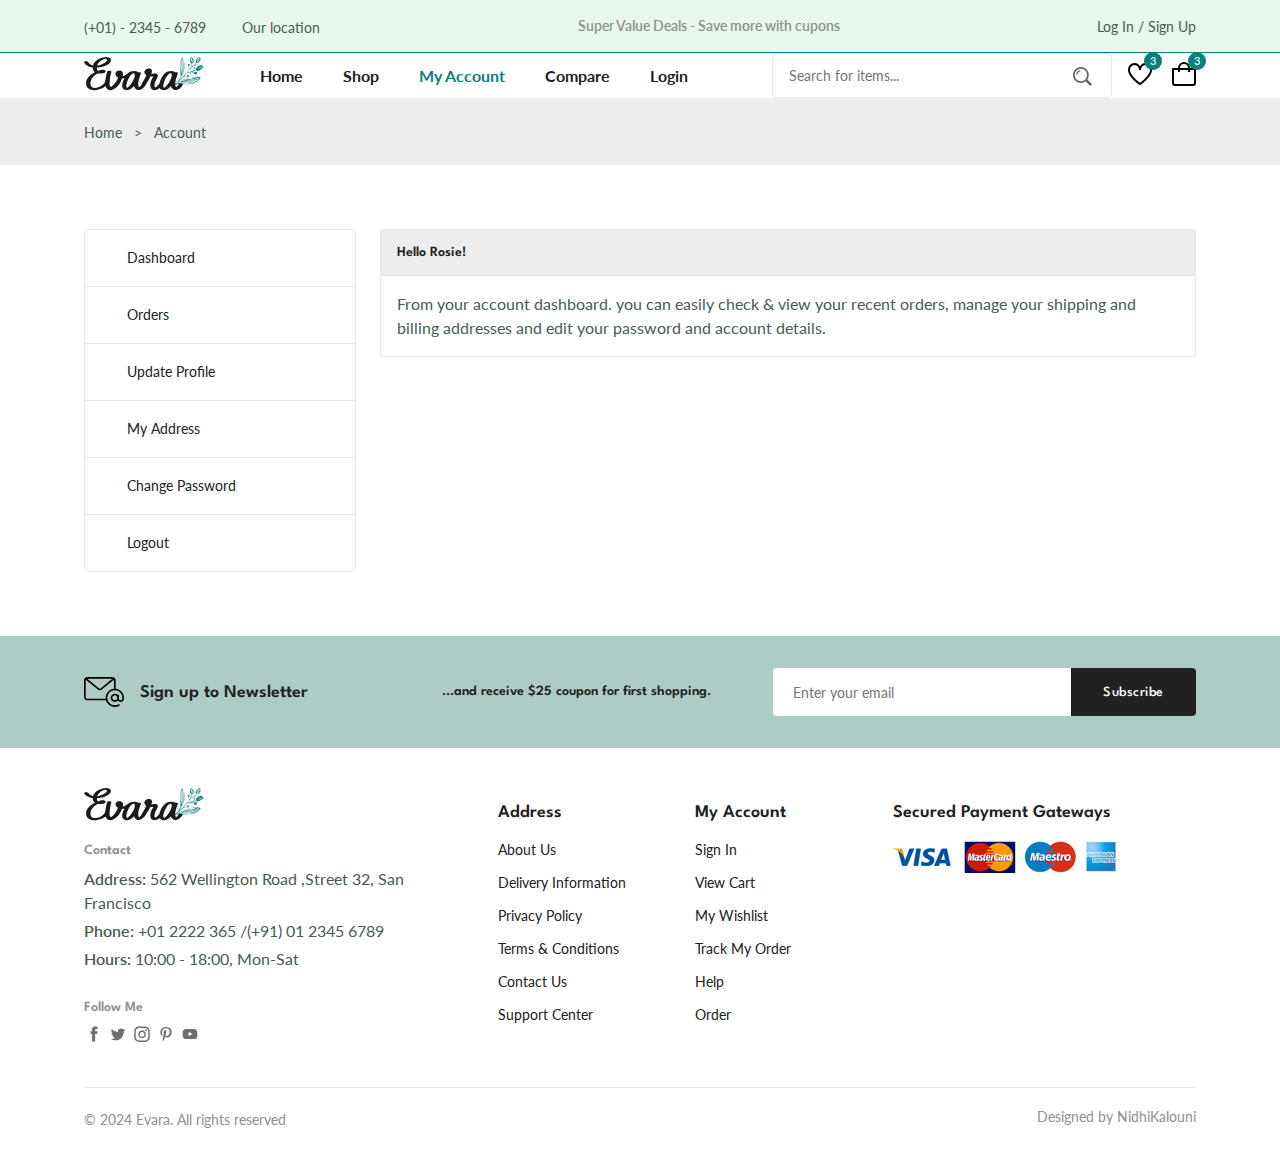
<file: accounts.html>
<!DOCTYPE html>
<html lang="en">
<head>
    <meta charset="UTF-8">
    <meta name="viewport" content="width=device-width, initial-scale=1.0">
     <!-- =============================FLATICON ============================= -->
     <link rel="stylesheet" href="https://cdn-uicons.flaticon.com/uicons-regular-straight/css/uicons-regular-straight.css"/>
     <!--============================== swiper css============================== -->
     <link
     rel="stylesheet"
     href="https://cdn.jsdelivr.net/npm/swiper@11/swiper-bundle.min.css"
   />
      <!--============================= css============================= -->
      <link rel="stylesheet" href="./style.css">
    <title>Ecommerce Website</title>
</head>
<body>
    <!--============================== HEADER============================= -->
    <header class="header">
        <div class="header__top">
            <div class="header__container container">
                <div class="header__contact">
                    <span>(+01) - 2345 - 6789</span>

                    <span>Our location</span>
                </div>

                <p class="header__alert-news">
                    Super Value Deals - Save more with cupons
                </p>
                <a href="login-register.html" class="header__top-action">
                  Log In / Sign Up  
                </a>
            </div>
            
        </div>

       <nav class="nav container">
        <a href="index.html" class="nav__logo">
            <img src="./img/logo.svg" alt="" class="nav__logo-img">
        </a>
        <div class="nav__menu" id="nav-menu">
            <ul class="nav__list">
                <li class="nav__item">
                    <a href="index.html" class="nav__link  ">Home </a>
                </li>

                <li class="nav__item">
                    <a href="shop.html" class="nav__link ">Shop </a>
                </li>

                <li class="nav__item">
                    <a href="accounts.html" class="nav__link active-link">My Account </a>
                </li>

                <li class="nav__item">
                    <a href="compare.html" class="nav__link "> Compare</a>
                </li>

                <li class="nav__item">
                    <a href="login-register.html" class="nav__link"> Login</a>
                </li>

                
            </ul>

          <div class="header__search">
            <input type="text"placeholder = "Search for items..." class="form__input">
            <button class="search__btn">
                
                <img src="./img/search.png" alt="">
                
                    <!-- <i class="fa-solid fa-magnifying-glass"></i>
                -->
            </button>
          </div>  
         
        </div>

        <div class="header__user-actions">
            <a href="wishlist.html" class="header__action-btn">
                <img src="./img/icon-heart.svg" alt="" >
                <!-- <i class="fa-regular fa-heart"></i> -->
                <span class="count">3</span>
            </a>

            <a href="cart.html" class="header__action-btn">
                <!--=========================New class cartimage added here=================== -->
                
                    <!-- <i class="fa-solid fa-cart-shopping"></i> -->
                   
                <img src="./img/icon-cart.svg" alt="" class="cartimage">
                <span class="count">3</span>
            </a>
        </div>
       </nav> 
     </header>
     <!-- ============================MAIN========================== -->
     <main class="main">
          <!-- =========================BREADCRUMB=============== -->
    <section class="breadcrumb">
        <ul class="breadcrumb__list flex container">
            <li><a href="index.html" class="breadcrumb__link">Home</a></li>
            <li><span class="breadcrumb__link">></span></li>
            <li><span class="breadcrumb__link">Account</span></li>
            
        </ul>
</section>
 <!-- =========================== ACCOUNTS ============================ -->
 <section class="accounts section--lg">
    <div class="accounts__container container grid">
        <div class="account__tabs">
            <p class="account__tab" data-target="#dashboard">
                <i class="fi fi-rs-settings-sliders"></i>Dashboard
            </p>

            <p class="account__tab" data-target="#orders">
                <i class="fi fi-rs-shopping-bag"></i>Orders
            </p>

            <p class="account__tab" data-target="#update-profile">
                <i class="fi fi-rs-user"></i>Update Profile
            </p>

            <p class="account__tab" data-target="#address">
                <i class="fi fi-rs-marker"></i>My Address
            </p>

            <p class="account__tab" data-target="#change-password">
                <i class="fi fi-rs-user"></i>Change Password
            </p>
            <p class="account__tab" >
                <i class="fi fi-rs-exit"></i>Logout
            </p>
        </div>
        <div class="tabs__content">
            <div class="tab__content active-tab" content id="dashboard" >
             <h3 class="tab__header"> Hello Rosie! </h3>
                <div class="tab__body">
                    <p class="tab__description">
                        From your account dashboard. you can easily check & view your recent orders, manage your shipping and billing addresses and edit your password and account details.
                    </p>
                </div>
            </div>
            <div class="tab__content" content id="orders" >
                <h3 class="tab__header">Your Orders </h3>
                   <div class="tab__body">
                    <table class="placed__order-table">
                        <tr>
                            <th>Orders</th>
                            <th>Date</th>
                            <th>Status</th>
                            <th>Total</th>
                            <th>Actions</th>
                        </tr>
                        <tr>
                            <td>#1357</td>
                            <td>July 15 , 2024</td>
                            <td>Processing</td>
                            <td>$125.00</td>
                            <td><a href="#" class="view__order">View</a></td>
                        </tr>
                        <tr>
                            <td>#12468</td>
                            <td>Jan 29 , 2024</td>
                            <td>Completed</td>
                            <td>$364.00</td>
                            <td><a href="#" class="view__order">View</a></td>
                        </tr>
                        <tr>
                            <td>#1243</td>
                            <td>Dec 02 , 2023</td>
                            <td>Completed</td>
                            <td>$280.00</td>
                            <td><a href="#" class="view__order">View</a></td>
                        </tr>
                    </table>
                   </div>
               </div>
               <div class="tab__content" content id="update-profile">
                <h3 class="tab__header">Update Profile</h3>
                <div class="tab__body">
                    <form action="" class="form grid">
                        <input type="text" placeholder="Username" class="form__input">
                        <div class="form__btn">
                            <button class="btn btn--md">Save</button>
                        </div>
                    </form>
                </div>
               </div>
               <div class="tab__content" content id="address">
                <h3 class="tab__header">Shipping Address</h3>
                <div class="tab__body">
                    <address class="address">
                        3522 Interstate<br>75 Business Spur, <br>Marie, MI 49783 
                    </address>
                    <p class="city">New York</p>
                    <a href="" class="edit">Edit</a>
                </div>
               </div>
               <div class="tab__content" content id="change-password">
                <h3 class="tab__header">Change Password</h3>
                <div class="tab__body">
                    <form action="" class="form grid">
                        <input type="password" placeholder="Old Password" class="form__input">
                        <input type="password"placeholder="New Password"class="form__input">
                        <input type="password"placeholder="Confirm Password"class="form__input">
                        <div class="form__btn">
                            <button class="btn btn--md">Save</button>
                        </div>
                    </form>
                </div>
               </div>
        </div>
    </div>









 </section>
 <!-- ===================NEWSLETTER=============== -->
 <section class="newsletter section ">
    <div class="newsletter__container container grid">
     <h3 class="newsletter__title flex">
         <img src="./img/icon-email.svg" alt="" class="newsletter__icon">
     Sign up to Newsletter
     </h3>
     <p class="newsletter__description">
         ...and receive $25 coupon for first shopping.
     </p>
     <form action="" class="newsletter__form">
         <input
         type="text" placeholder="Enter your email" class="newsletter__input">
         <button type="submit" class="newsletter__btn">Subscribe</button>
     </form>
    </div>
  </section>
</main>
<!-- ===============================Footer=============================== -->
 <footer class="footer container" >
    <div class="footer__container grid">
        <div class="footer__content">
            <a href="index.html" class="footer__logo">
                <img src="./img/logo.svg" alt="" class="footer__logo-img">
            </a>
            <h4 class="footer__subtitle">Contact</h4>
            <p class="footer__description">
                <span>Address: </span>562 Wellington Road ,Street 32, San Francisco
            </p>
            <p class="footer__description">
                <span>Phone: </span> +01 2222 365 /(+91) 01 2345 6789
            </p>
            <p class="footer__description">
                <span>Hours: </span> 10:00 - 18:00, Mon-Sat
            </p>
            <div class="footer__social">
                <h4 class="footer__subtitle">Follow Me</h4>
                <div class="footer__social-links">
                    <a href="">
                        <img src="./img/icon-facebook.svg" alt="" class="footer__social-icon">
                    </a>
                    <a href="">
                        <img src="./img/icon-twitter.svg" alt="" class="footer__social-icon">
                    </a>
                    <a href="">
                        <img src="./img/icon-instagram.svg" alt="" class="footer__social-icon">
                    </a>
                    <a href="">
                        <img src="./img/icon-pinterest.svg" alt="" class="footer__social-icon">
                    </a>
                    <a href="">
                        <img src="./img/icon-youtube.svg" alt="" class="footer__social-icon">
                    </a>
                </div>
            </div>
        </div>
    <div class="footer__content">
        <h3 class="footer__title">Address</h3>
        <ul class="footer__link">
            <li><a href=""class="footer__link">About Us</a></li>
            <li><a href=""class="footer__link">Delivery Information</a></li>
            <li><a href=""class="footer__link">Privacy Policy</a></li>
            <li><a href=""class="footer__link">Terms & Conditions</a></li>
            <li><a href=""class="footer__link">Contact Us</a></li>
            <li><a href=""class="footer__link">Support Center</a></li>
        </ul>
    </div> 
    <div class="footer__content">
        <h3 class="footer__title">My Account</h3>
        <ul class="footer__link">
            <li><a href=""class="footer__link">Sign In</a></li>
            <li><a href=""class="footer__link">View Cart</a></li>
            <li><a href=""class="footer__link">My Wishlist</a></li>
            <li><a href=""class="footer__link">Track My Order</a></li>
            <li><a href=""class="footer__link">Help</a></li>
            <li><a href=""class="footer__link">Order</a></li>
        </ul>
    </div>
       <div class="footer__content">
        <h3 class="footer__title">Secured Payment Gateways</h3>
        <img src="./img/payment-method.png"alt="" class="payment__img">
       </div>
    </div>
    <div class="footer__bottom">
        <p class="cpyright">&copy; 2024 Evara. All rights reserved</p>
        <span class="designer">Designed by NidhiKalouni</span>
    </div>
</footer> 
<!-- ---------SWIPER JS---------------- -->
 <script src="https://cdn.jsdelivr.net/npm/swiper@11/swiper-bundle.min.js"></script>
<!-- ----------MAIN JS---------------- -->
<script src="script.js"></script>




</body>
</html>
</file>
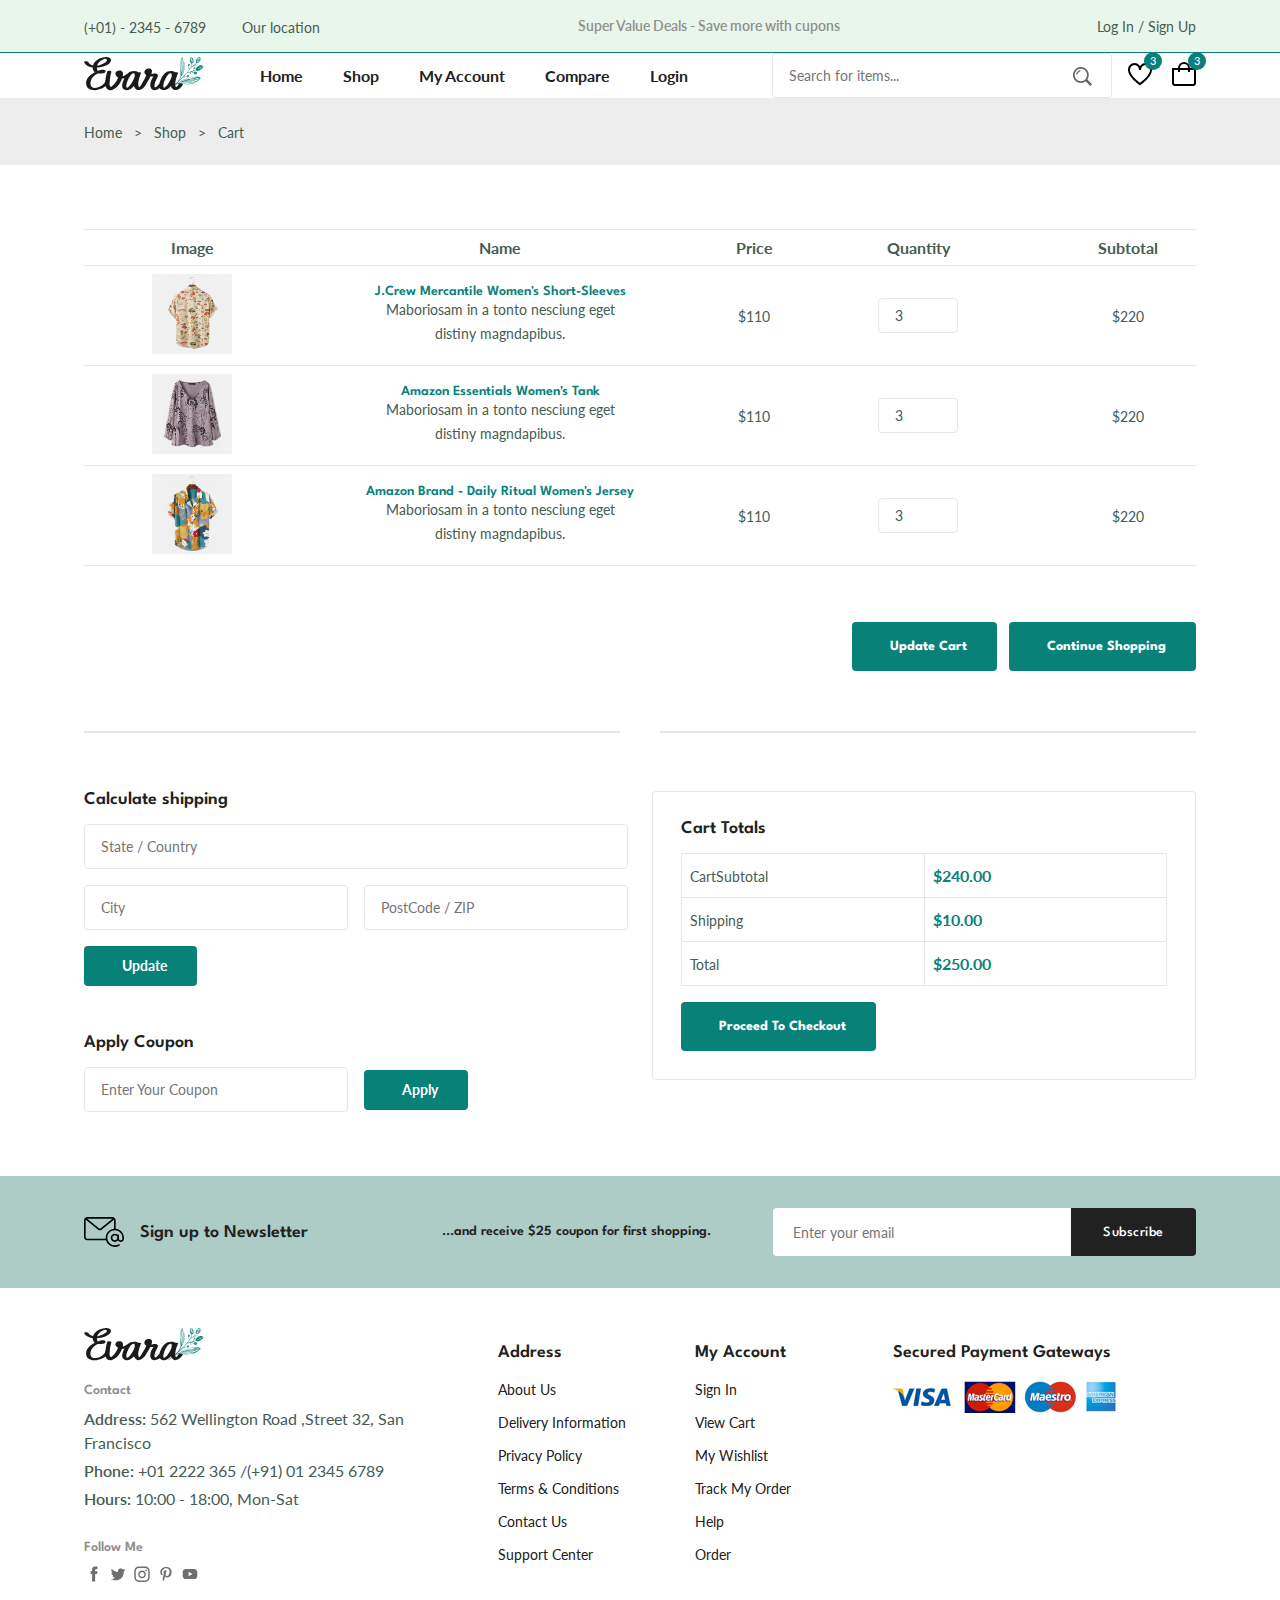
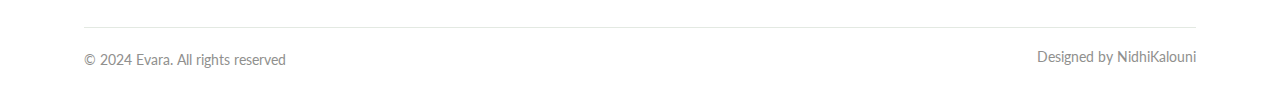
<file: cart.html>
<!DOCTYPE html>
<html lang="en">
<head>
    <meta charset="UTF-8">
    <meta name="viewport" content="width=device-width, initial-scale=1.0">
     <!-- =============================FLATICON ============================= -->
     <link rel="stylesheet" href="https://cdn-uicons.flaticon.com/uicons-regular-straight/css/uicons-regular-straight.css"/>
     <!--============================== swiper css============================== -->
     <link
     rel="stylesheet"
     href="https://cdn.jsdelivr.net/npm/swiper@11/swiper-bundle.min.css"
   />
      <!--============================= css============================= -->
      <link rel="stylesheet" href="./style.css">
    <title>Ecommerce Website</title>
</head>
<body>
    <!--============================== HEADER============================= -->
    <header class="header">
        <div class="header__top">
            <div class="header__container container">
                <div class="header__contact">
                    <span>(+01) - 2345 - 6789</span>

                    <span>Our location</span>
                </div>

                <p class="header__alert-news">
                    Super Value Deals - Save more with cupons
                </p>
                <a href="login-register.html" class="header__top-action">
                  Log In / Sign Up  
                </a>
            </div>
            
        </div>

       <nav class="nav container">
        <a href="index.html" class="nav__logo">
            <img src="./img/logo.svg" alt="" class="nav__logo-img">
        </a>
        <div class="nav__menu" id="nav-menu">
            <ul class="nav__list">
                <li class="nav__item">
                    <a href="index.html" class="nav__link  ">Home </a>
                </li>

                <li class="nav__item">
                    <a href="shop.html" class="nav__link ">Shop </a>
                </li>

                <li class="nav__item">
                    <a href="accounts.html" class="nav__link">My Account </a>
                </li>

                <li class="nav__item">
                    <a href="compare.html" class="nav__link"> Compare</a>
                </li>

                <li class="nav__item">
                    <a href="login-register.html" class="nav__link"> Login</a>
                </li>

                
            </ul>

          <div class="header__search">
            <input type="text"placeholder = "Search for items..." class="form__input">
            <button class="search__btn">
                
                <img src="./img/search.png" alt="">
                
                    <!-- <i class="fa-solid fa-magnifying-glass"></i>
                -->
            </button>
          </div>  
         
        </div>

        <div class="header__user-actions">
            <a href="wishlist.html" class="header__action-btn">
                <img src="./img/icon-heart.svg" alt="" >
                <!-- <i class="fa-regular fa-heart"></i> -->
                <span class="count">3</span>
            </a>

            <a href="cart.html" class="header__action-btn">
                <!--=========================New class cartimage added here=================== -->
                
                    <!-- <i class="fa-solid fa-cart-shopping"></i> -->
                   
                <img src="./img/icon-cart.svg" alt="" class="cartimage">
                <span class="count">3</span>
            </a>
        </div>
       </nav> 
     </header>
     <!-- ============================MAIN========================== -->
     <main class="main">
        <!-- =========================BREADCRUMB=============== -->
        <section class="breadcrumb">
          <ul class="breadcrumb__list flex container">
              <li><a href="index.html" class="breadcrumb__link">Home</a></li>
              <li><span class="breadcrumb__link">></span></li>
              <li><span class="breadcrumb__link">Shop</span></li>
              <li><span class="breadcrumb__link">></span></li>
              <li><span class="breadcrumb__link">Cart</span></li>
          </ul>
        </section>
        <!-- ========================CART======================== -->
         <section class="cart section--lg container">
            <div class="table__container">
                <table class="table">
                    <tr>
                        <th>Image</th>
                        <th>Name</th>
                        <th>Price</th>
                        <th>Quantity</th>
                        <th>Subtotal</th>
                        <th>Remove</th>
                    </tr>
                    <tr>
                        <td><img src="./img/product-1-2.jpg" alt="" class="table__img"></td>
                        <td>
                            <h3 class="table__title"> J.Crew Mercantile Women's Short-Sleeves</h3>
                            <p class="table__description">Maboriosam in a tonto nesciung eget distiny magndapibus.
                            </p>
                        </td>
                        <td><span class="table__price">$110</span></td>
                        <td><input type="number" value="3" class="quantity"></td>
                        <td><span class="table__subtotal">$220</span></td>
                        <td><i class="fi fi-rs-trash table__trash"></i></td>
                    </tr>

                    <tr>
                        <td><img src="./img/product-7-1.jpg" alt="" class="table__img"></td>
                        <td>
                            <h3 class="table__title"> Amazon Essentials Women's Tank</h3>
                            <p class="table__description">Maboriosam in a tonto nesciung eget distiny magndapibus.
                            </p>
                        </td>
                        <td><span class="table__price">$110</span></td>
                        <td><input type="number" value="3" class="quantity"></td>
                        <td><span class="table__subtotal">$220</span></td>
                        <td><i class="fi fi-rs-trash table__trash"></i></td>
                    </tr>

                    <tr>
                        <td><img src="./img/product-2-1.jpg" alt="" class="table__img"></td>
                        <td>
                            <h3 class="table__title"> Amazon Brand - Daily Ritual Women's Jersey</h3>
                            <p class="table__description">Maboriosam in a tonto nesciung eget distiny magndapibus.
                            </p>
                        </td>
                        <td><span class="table__price">$110</span></td>
                        <td><input type="number" value="3" class="quantity"></td>
                        <td><span class="table__subtotal">$220</span></td>
                        <td><i class="fi fi-rs-trash table__trash"></i></td>
                    </tr>



                </table>
            </div>

            <div class="cart__actions">
                <a href="" class="btn flex btn-md">
                    <i class="fi-rs-shuffle"></i>Update Cart
                </a>
                <a href="" class="btn flex  btn-md">
                    <i class="fi-rs-shopping-bag"></i>Continue Shopping
                </a>
            </div>
            <div class="divider">
                <i class="fi fi-rs-fingerprint"></i>
            </div>
            <div class="cart__group grid">
                <div>
                    <div class="cart__shipping">
                        <h3 class="section__title">Calculate shipping</h3>
                        <form action="" class="form grid">
                            <input type="text" placeholder="State / Country" class="form__input">
                            <div class="form__group grid">
                                <input type="text" placeholder="City" class="form__input">
                                <input type="text" placeholder="PostCode / ZIP" class="form__input">

                            </div>
                            <div class="form__btn">
                                <button class="btn flex btn--sm">
                                    <i class="fi-rs-shuffle"></i>Update
                                </button>
                            </div>
                        </form>
                        
                    </div>
                    <div class="cart__coupon ">
                        <h3 class="section__title">Apply Coupon</h3>
                        <form action="" class="coupon__form form grid">
                            <div class="form__group grid">
                                <input type="text" class="form__input" placeholder="Enter Your Coupon">
                                <div class="form__btn">
                                    <button class="btn flex btn--sm">
                                        <i class="fi-rs-lable"></i>Apply
                                    </button>
                                </div>
                            </div>
                        </form>
                    </div>
                </div>
                <div class="cart__total">
                    <h3 class="section__title">Cart Totals</h3>
                    <table class="cart__total-table">
                        <tr>
                            <td><span class="cart__total-title">CartSubtotal</span></td>
                            <td><span class="cart__total-price">$240.00</span></td>
                        </tr>

                        <tr>
                            <td><span class="cart__total-title">Shipping</span></td>
                            <td><span class="cart__total-price">$10.00</span></td>
                        </tr>

                        <tr>
                            <td><span class="cart__total-title">Total</span></td>
                            <td><span class="cart__total-price">$250.00</span></td>
                        </tr>
                    </table>

                    <a href="checkout.html" class="btn flex btn-md">
                        <i class="fi fi-rs-box-alt"></i>Proceed To Checkout
                    </a>
                </div>
            </div>
         </section>
         <!-- ===================NEWSLETTER=============== -->
      <section class="newsletter section ">
        <div class="newsletter__container container grid">
         <h3 class="newsletter__title flex">
             <img src="./img/icon-email.svg" alt="" class="newsletter__icon">
         Sign up to Newsletter
         </h3>
         <p class="newsletter__description">
             ...and receive $25 coupon for first shopping.
         </p>
         <form action="" class="newsletter__form">
             <input
             type="text" placeholder="Enter your email" class="newsletter__input">
             <button type="submit" class="newsletter__btn">Subscribe</button>
         </form>
        </div>
      </section>
    </main>
     <!-- ===============================Footer=============================== -->
     <footer class="footer container" >
        <div class="footer__container grid">
            <div class="footer__content">
                <a href="index.html" class="footer__logo">
                    <img src="./img/logo.svg" alt="" class="footer__logo-img">
                </a>
                <h4 class="footer__subtitle">Contact</h4>
                <p class="footer__description">
                    <span>Address: </span>562 Wellington Road ,Street 32, San Francisco
                </p>
                <p class="footer__description">
                    <span>Phone: </span> +01 2222 365 /(+91) 01 2345 6789
                </p>
                <p class="footer__description">
                    <span>Hours: </span> 10:00 - 18:00, Mon-Sat
                </p>
                <div class="footer__social">
                    <h4 class="footer__subtitle">Follow Me</h4>
                    <div class="footer__social-links">
                        <a href="">
                            <img src="./img/icon-facebook.svg" alt="" class="footer__social-icon">
                        </a>
                        <a href="">
                            <img src="./img/icon-twitter.svg" alt="" class="footer__social-icon">
                        </a>
                        <a href="">
                            <img src="./img/icon-instagram.svg" alt="" class="footer__social-icon">
                        </a>
                        <a href="">
                            <img src="./img/icon-pinterest.svg" alt="" class="footer__social-icon">
                        </a>
                        <a href="">
                            <img src="./img/icon-youtube.svg" alt="" class="footer__social-icon">
                        </a>
                    </div>
                </div>
            </div>
        <div class="footer__content">
            <h3 class="footer__title">Address</h3>
            <ul class="footer__link">
                <li><a href=""class="footer__link">About Us</a></li>
                <li><a href=""class="footer__link">Delivery Information</a></li>
                <li><a href=""class="footer__link">Privacy Policy</a></li>
                <li><a href=""class="footer__link">Terms & Conditions</a></li>
                <li><a href=""class="footer__link">Contact Us</a></li>
                <li><a href=""class="footer__link">Support Center</a></li>
            </ul>
        </div> 
        <div class="footer__content">
            <h3 class="footer__title">My Account</h3>
            <ul class="footer__link">
                <li><a href=""class="footer__link">Sign In</a></li>
                <li><a href=""class="footer__link">View Cart</a></li>
                <li><a href=""class="footer__link">My Wishlist</a></li>
                <li><a href=""class="footer__link">Track My Order</a></li>
                <li><a href=""class="footer__link">Help</a></li>
                <li><a href=""class="footer__link">Order</a></li>
            </ul>
        </div>
           <div class="footer__content">
            <h3 class="footer__title">Secured Payment Gateways</h3>
            <img src="./img/payment-method.png"alt="" class="payment__img">
           </div>
        </div>
        <div class="footer__bottom">
            <p class="cpyright">&copy; 2024 Evara. All rights reserved</p>
            <span class="designer">Designed by NidhiKalouni</span>
        </div>
    </footer> 
     <!-- ---------SWIPER JS---------------- -->
     <script src="https://cdn.jsdelivr.net/npm/swiper@11/swiper-bundle.min.js"></script>
     <!-- ----------MAIN JS---------------- -->
    <script src="script.js"></script>

</body>
</html>
</file>
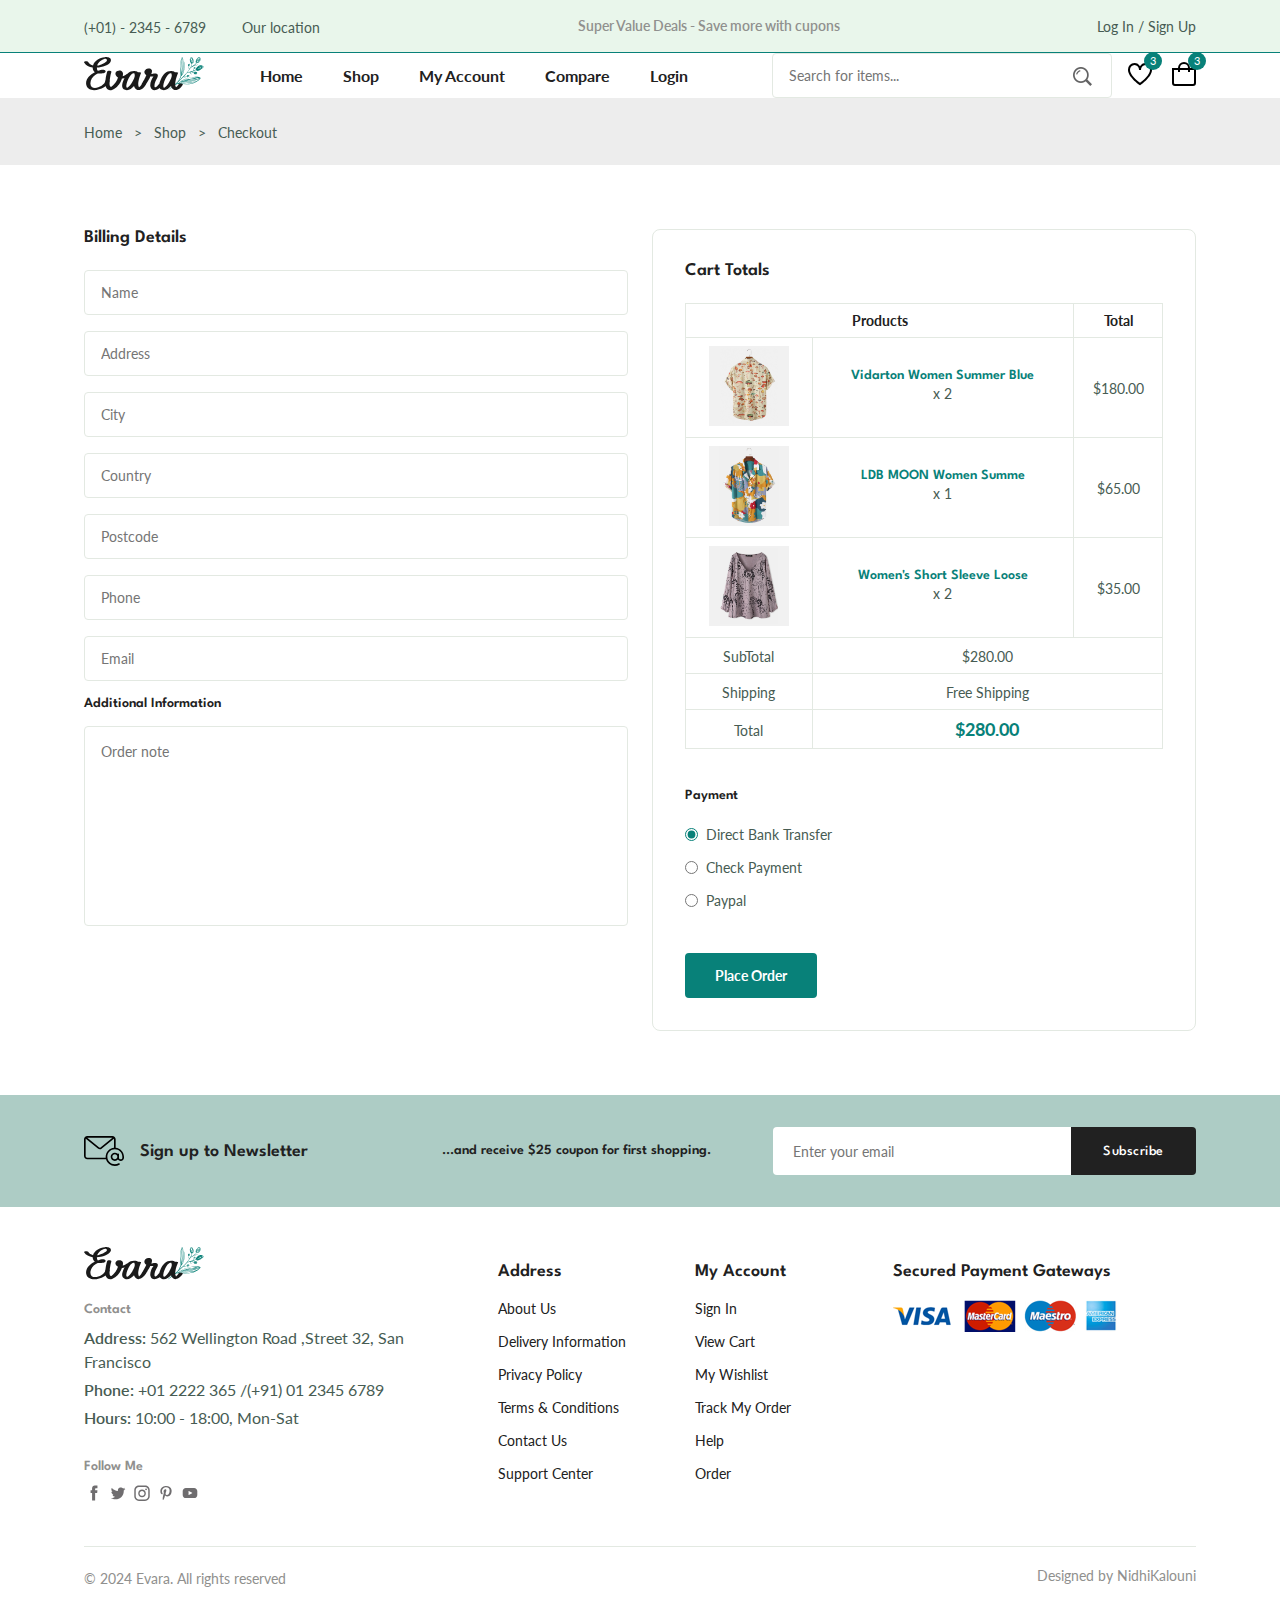
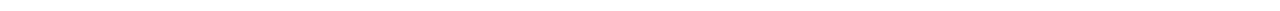
<file: checkout.html>
<!DOCTYPE html>
<html lang="en">
<head>
    <meta charset="UTF-8">
    <meta name="viewport" content="width=device-width, initial-scale=1.0">
   <!-- =============================FLATICON ============================= -->
   <link rel="stylesheet" href="https://cdn-uicons.flaticon.com/uicons-regular-straight/css/uicons-regular-straight.css"/>
   <!--============================== swiper css============================== -->
   <link
   rel="stylesheet"
   href="https://cdn.jsdelivr.net/npm/swiper@11/swiper-bundle.min.css"
 />
    <!--============================= css============================= -->
    <link rel="stylesheet" href="./style.css">
  <title>Ecommerce Website</title>
</head>
<body>
    <!--============================== HEADER============================= -->
    <header class="header">
        <div class="header__top">
            <div class="header__container container">
                <div class="header__contact">
                    <span>(+01) - 2345 - 6789</span>

                    <span>Our location</span>
                </div>

                <p class="header__alert-news">
                    Super Value Deals - Save more with cupons
                </p>
                <a href="login-register.html" class="header__top-action">
                  Log In / Sign Up  
                </a>
            </div>
            
        </div>

       <nav class="nav container">
        <a href="index.html" class="nav__logo">
            <img src="./img/logo.svg" alt="" class="nav__logo-img">
        </a>
        <div class="nav__menu" id="nav-menu">
            <ul class="nav__list">
                <li class="nav__item">
                    <a href="index.html" class="nav__link  ">Home </a>
                </li>

                <li class="nav__item">
                    <a href="shop.html" class="nav__link ">Shop </a>
                </li>

                <li class="nav__item">
                    <a href="accounts.html" class="nav__link">My Account </a>
                </li>

                <li class="nav__item">
                    <a href="compare.html" class="nav__link"> Compare</a>
                </li>

                <li class="nav__item">
                    <a href="login-register.html" class="nav__link "> Login</a>
                </li>

                
            </ul>

          <div class="header__search">
            <input type="text"placeholder = "Search for items..." class="form__input">
            <button class="search__btn">
                
                <img src="./img/search.png" alt="">
                
                    <!-- <i class="fa-solid fa-magnifying-glass"></i>
                -->
            </button>
          </div>  
         
        </div>

        <div class="header__user-actions">
            <a href="wishlist.html" class="header__action-btn">
                <img src="./img/icon-heart.svg" alt="" >
                <!-- <i class="fa-regular fa-heart"></i> -->
                <span class="count">3</span>
            </a>

            <a href="cart.html" class="header__action-btn">
                <!--=========================New class cartimage added here=================== -->
                
                    <!-- <i class="fa-solid fa-cart-shopping"></i> -->
                   
                <img src="./img/icon-cart.svg" alt="" class="cartimage">
                <span class="count">3</span>
            </a>
        </div>
       </nav> 
     </header>
       <!-- ============================MAIN========================== -->
       <main class="main">
        <!-- =========================BREADCRUMB=============== -->
    <section class="breadcrumb">
        <ul class="breadcrumb__list flex container">
            <li><a href="index.html" class="breadcrumb__link">Home</a></li>
            <li><span class="breadcrumb__link">></span></li>
            <li><span class="breadcrumb__link">Shop</span></li>
            <li><span class="breadcrumb__link">></span></li>
            <li><span class="breadcrumb__link">Checkout</span></li>
        </ul>
</section>
<!-- ============================CHECKOUT========================== -->
 <section class="checkout section--lg">
    <div class="checkout__container container grid">
        <div class="checkout__group">
            <h3 class="section__title">Billing Details</h3>
            <form action="" class="form grid">
                <input type="text" placeholder="Name" class="form__input">
                <input type="text" placeholder="Address" class="form__input">
                <input type="text" placeholder="City" class="form__input">
                <input type="text" placeholder="Country" class="form__input">
                <input type="text" placeholder="Postcode" class="form__input">
                <input type="text" placeholder="Phone" class="form__input">
                <input type="email" placeholder="Email" class="form__input">
                <h3 class="checkout__title">Additional Information</h3>
                <textarea name="" placeholder="Order note" id="" cols="30"rows="10"class="form__input textarea"></textarea>
            </form>
        </div>
        <div class="checkout__group">
            <h3 class="section__title">Cart Totals</h3>
            <table class="order__table">
                <tr>
                    <th colspan="2">Products</th>
                    <th>Total</th>
                </tr>
                <tr>
                    <td>
                    <img src="./img/product-1-2.jpg"alt="" class="order__img">
                </td>
                    <td>
                    <h3 class="table__title">Vidarton Women Summer Blue</h3>
                    <p class="table__quantity">x 2</p>
                </td>
                <td><span class="table__price">$180.00</span></td>
                </tr>
                <tr>
                    <td>
                    <img src="./img/product-2-1.jpg"alt="" class="order__img">
                </td>
                    <td>
                    <h3 class="table__title">LDB MOON Women Summe</h3>
                    <p class="table__quantity">x 1</p>
                </td>
                <td><span class="table__price">$65.00</span></td>
                </tr>
                <tr>
                    <td>
                    <img src="./img/product-7-1.jpg"alt="" class="order__img">
                </td>
                    <td>
                    <h3 class="table__title">Women's Short Sleeve Loose</h3>
                    <p class="table__quantity">x 2</p>
                </td>
                <td><span class="table__price">$35.00</span></td>
                </tr>
                <tr>
                <td><span class="order__subtitle">SubTotal</span></td>
                <td colspan="2"><span class="table__price">$280.00</span></td>
                </tr>

                    <tr>
                    <td><span class="order__subtitle">Shipping</span></td>
                    <td colspan="2"><span class="table__price">Free Shipping</span></td>
                    </tr>

                    <tr>
                        <td><span class="order__subtitle">Total</span></td>
                        <td colspan="2"><span class="order__grand-total">$280.00</span></td>
                    </tr>
            </table>

            <div class="payment__methods">
                <h3 class="checkout__title payment__title">Payment</h3>
                <div class="payment__option flex">
                    <input type="radio"  name="radio" checked  class="payment__input">
                    <label for="" class="payment__label">Direct Bank Transfer</label>
                </div>

                <div class="payment__option flex">
                    <input type="radio"  name="radio"   class="payment__input">
                    <label for="" class="payment__label">Check Payment</label>
                </div> 

                <div class="payment__option flex">
                    <input type="radio"  name="radio"   class="payment__input">
                    <label for="" class="payment__label">Paypal</label>
                </div>
            </div>

            <button class="btn btn--md">Place Order</button>
        </div> 
    </div>
 </section>
 <!-- ===================NEWSLETTER=============== -->
 <section class="newsletter section ">
    <div class="newsletter__container container grid">
     <h3 class="newsletter__title flex">
         <img src="./img/icon-email.svg" alt="" class="newsletter__icon">
     Sign up to Newsletter
     </h3>
     <p class="newsletter__description">
         ...and receive $25 coupon for first shopping.
     </p>
     <form action="" class="newsletter__form">
         <input
         type="text" placeholder="Enter your email" class="newsletter__input">
         <button type="submit" class="newsletter__btn">Subscribe</button>
     </form>
    </div>
  </section>
</main>
 <!-- ===============================Footer=============================== -->
 <footer class="footer container" >
    <div class="footer__container grid">
        <div class="footer__content">
            <a href="index.html" class="footer__logo">
                <img src="./img/logo.svg" alt="" class="footer__logo-img">
            </a>
            <h4 class="footer__subtitle">Contact</h4>
            <p class="footer__description">
                <span>Address: </span>562 Wellington Road ,Street 32, San Francisco
            </p>
            <p class="footer__description">
                <span>Phone: </span> +01 2222 365 /(+91) 01 2345 6789
            </p>
            <p class="footer__description">
                <span>Hours: </span> 10:00 - 18:00, Mon-Sat
            </p>
            <div class="footer__social">
                <h4 class="footer__subtitle">Follow Me</h4>
                <div class="footer__social-links">
                    <a href="">
                        <img src="./img/icon-facebook.svg" alt="" class="footer__social-icon">
                    </a>
                    <a href="">
                        <img src="./img/icon-twitter.svg" alt="" class="footer__social-icon">
                    </a>
                    <a href="">
                        <img src="./img/icon-instagram.svg" alt="" class="footer__social-icon">
                    </a>
                    <a href="">
                        <img src="./img/icon-pinterest.svg" alt="" class="footer__social-icon">
                    </a>
                    <a href="">
                        <img src="./img/icon-youtube.svg" alt="" class="footer__social-icon">
                    </a>
                </div>
            </div>
        </div>
    <div class="footer__content">
        <h3 class="footer__title">Address</h3>
        <ul class="footer__link">
            <li><a href=""class="footer__link">About Us</a></li>
            <li><a href=""class="footer__link">Delivery Information</a></li>
            <li><a href=""class="footer__link">Privacy Policy</a></li>
            <li><a href=""class="footer__link">Terms & Conditions</a></li>
            <li><a href=""class="footer__link">Contact Us</a></li>
            <li><a href=""class="footer__link">Support Center</a></li>
        </ul>
    </div> 
    <div class="footer__content">
        <h3 class="footer__title">My Account</h3>
        <ul class="footer__link">
            <li><a href=""class="footer__link">Sign In</a></li>
            <li><a href=""class="footer__link">View Cart</a></li>
            <li><a href=""class="footer__link">My Wishlist</a></li>
            <li><a href=""class="footer__link">Track My Order</a></li>
            <li><a href=""class="footer__link">Help</a></li>
            <li><a href=""class="footer__link">Order</a></li>
        </ul>
    </div>
       <div class="footer__content">
        <h3 class="footer__title">Secured Payment Gateways</h3>
        <img src="./img/payment-method.png"alt="" class="payment__img">
       </div>
    </div>
    <div class="footer__bottom">
        <p class="cpyright">&copy; 2024 Evara. All rights reserved</p>
        <span class="designer">Designed by NidhiKalouni</span>
    </div>
</footer> 
<!-- ---------SWIPER JS---------------- -->
 <script src="https://cdn.jsdelivr.net/npm/swiper@11/swiper-bundle.min.js"></script>
<!-- ----------MAIN JS---------------- -->
<script src="script.js"></script>
</body>
</html>
</file>
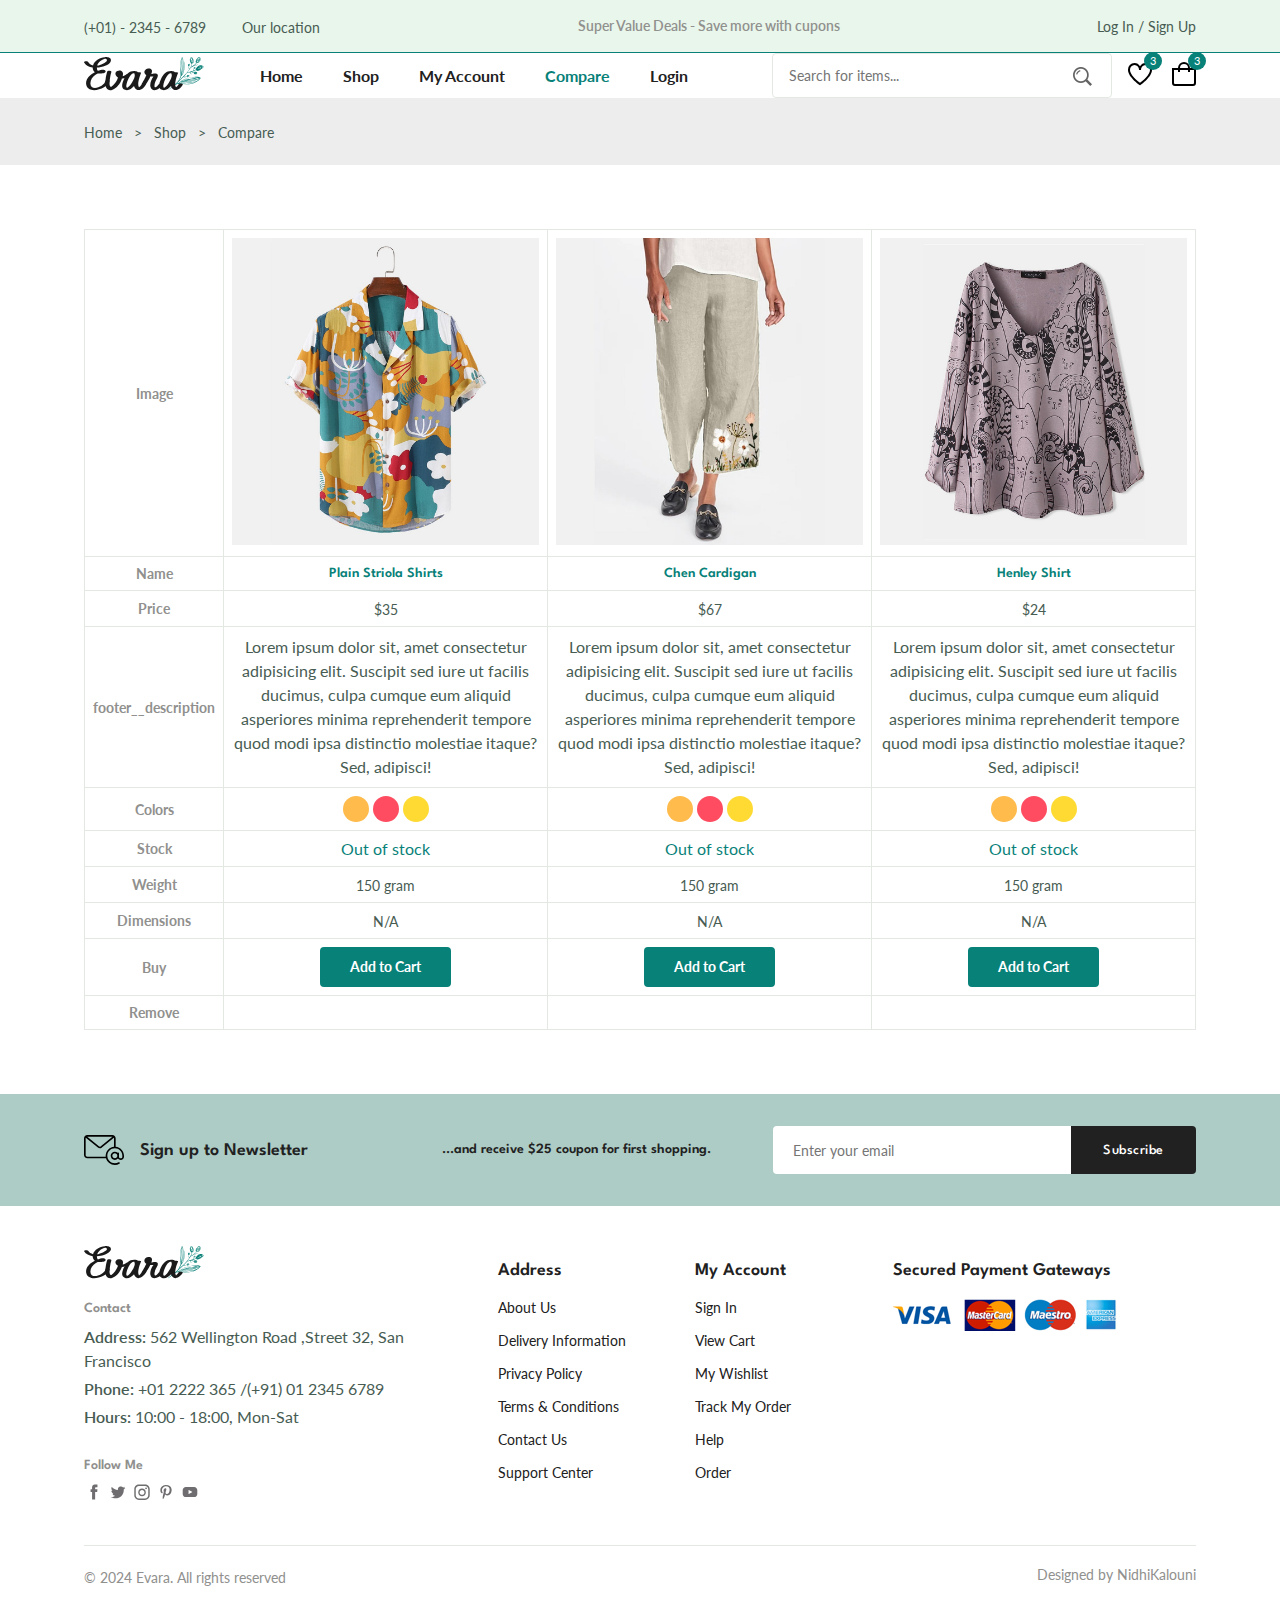
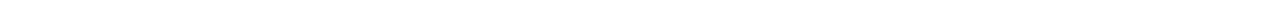
<file: compare.html>
<!DOCTYPE html>
<html lang="en">
<head>
    <meta charset="UTF-8">
    <meta name="viewport" content="width=device-width, initial-scale=1.0">
     <!-- =============================FLATICON ============================= -->
     <link rel="stylesheet" href="https://cdn-uicons.flaticon.com/uicons-regular-straight/css/uicons-regular-straight.css"/>
     <!--============================== swiper css============================== -->
     <link
     rel="stylesheet"
     href="https://cdn.jsdelivr.net/npm/swiper@11/swiper-bundle.min.css"
   />
      <!--============================= css============================= -->
      <link rel="stylesheet" href="./style.css">
    <title>Ecommerce Website</title>
</head>
<body>
     <!--============================== HEADER============================= -->
     <header class="header">
        <div class="header__top">
            <div class="header__container container">
                <div class="header__contact">
                    <span>(+01) - 2345 - 6789</span>

                    <span>Our location</span>
                </div>

                <p class="header__alert-news">
                    Super Value Deals - Save more with cupons
                </p>
                <a href="login-register.html" class="header__top-action">
                  Log In / Sign Up  
                </a>
            </div>
            
        </div>

       <nav class="nav container">
        <a href="index.html" class="nav__logo">
            <img src="./img/logo.svg" alt="" class="nav__logo-img">
        </a>
        <div class="nav__menu" id="nav-menu">
            <ul class="nav__list">
                <li class="nav__item">
                    <a href="index.html" class="nav__link  ">Home </a>
                </li>

                <li class="nav__item">
                    <a href="shop.html" class="nav__link ">Shop </a>
                </li>

                <li class="nav__item">
                    <a href="accounts.html" class="nav__link">My Account </a>
                </li>

                <li class="nav__item">
                    <a href="compare.html" class="nav__link active-link"> Compare</a>
                </li>

                <li class="nav__item">
                    <a href="login-register.html" class="nav__link"> Login</a>
                </li>

                
            </ul>

          <div class="header__search">
            <input type="text"placeholder = "Search for items..." class="form__input">
            <button class="search__btn">
                
                <img src="./img/search.png" alt="">
                
                    <!-- <i class="fa-solid fa-magnifying-glass"></i>
                -->
            </button>
          </div>  
         
        </div>

        <div class="header__user-actions">
            <a href="wishlist.html" class="header__action-btn">
                <img src="./img/icon-heart.svg" alt="" >
                <!-- <i class="fa-regular fa-heart"></i> -->
                <span class="count">3</span>
            </a>

            <a href="cart.html" class="header__action-btn">
                <!--=========================New class cartimage added here=================== -->
                
                    <!-- <i class="fa-solid fa-cart-shopping"></i> -->
                   
                <img src="./img/icon-cart.svg" alt="" class="cartimage">
                <span class="count">3</span>
            </a>
        </div>
       </nav> 
     </header>
     <!-- ============================MAIN========================== -->
     <main class="main">
    <!-- =========================BREADCRUMB=============== -->
    <section class="breadcrumb">
        <ul class="breadcrumb__list flex container">
            <li><a href="index.html" class="breadcrumb__link">Home</a></li>
            <li><span class="breadcrumb__link">></span></li>
            <li><span class="breadcrumb__link">Shop</span></li>
            <li><span class="breadcrumb__link">></span></li>
            <li><span class="breadcrumb__link">Compare</span></li>
       
        </ul>
</section>
 <!-- =========================== COMPARE ============================ -->
     <section class="compare container section--lg">
        <table class="compare__table">
            <tr>
                <th>Image</th>
                <td><img src="./img/product-2-1.jpg" alt="" class="compare__img"></td>
                <td><img src="./img/product-4-1.jpg" alt="" class="compare__img"></td>
                <td><img src="./img/product-7-1.jpg" alt="" class="compare__img"></td>
            </tr>
            <tr>
              <th>Name</th>
              <td><h3 class="table__title">Plain Striola Shirts</h3></td>  
              <td><h3 class="table__title">Chen Cardigan</h3></td> 
              <td><h3 class="table__title">Henley Shirt</h3></td> 
            </tr>
            <tr>
                <th>Price</th>
                <td><span class="table__price">$35</span></td>
                <td><span class="table__price">$67</span></td>
                <td><span class="table__price">$24</span></td>
            </tr>
            <tr>
                <th>footer__description</th>
                <td><p>Lorem ipsum dolor sit, amet consectetur adipisicing elit. Suscipit sed iure ut facilis ducimus, culpa cumque eum aliquid asperiores minima reprehenderit tempore quod modi ipsa distinctio molestiae itaque? Sed, adipisci!</p></td>
                <td><p>Lorem ipsum dolor sit, amet consectetur adipisicing elit. Suscipit sed iure ut facilis ducimus, culpa cumque eum aliquid asperiores minima reprehenderit tempore quod modi ipsa distinctio molestiae itaque? Sed, adipisci!</p></td>
                <td><p>Lorem ipsum dolor sit, amet consectetur adipisicing elit. Suscipit sed iure ut facilis ducimus, culpa cumque eum aliquid asperiores minima reprehenderit tempore quod modi ipsa distinctio molestiae itaque? Sed, adipisci!</p></td>
            </tr>
            <tr>
                <th>Colors</th>
                <td>
                    <ul class="color__list compare__colors">
                    <li>
                        <a href="#" class="color__link" style="background-color:hsl(37, 100%, 65%)"></a>
                    </li>

                    <li>
                        <a href="#" class="color__link" style="background-color:hsl(353, 100%, 65%)"></a>
                    </li>

                    <li>
                        <a href="#" class="color__link" style="background-color:hsl(49, 100%, 60%)"></a>
                    </li>
                </ul>
            </td>
            <td>
                <ul class="color__list compare__colors">
                <li>
                    <a href="#" class="color__link" style="background-color:hsl(37, 100%, 65%)"></a>
                </li>

                <li>
                    <a href="#" class="color__link" style="background-color:hsl(353, 100%, 65%)"></a>
                </li>

                <li>
                    <a href="#" class="color__link" style="background-color:hsl(49, 100%, 60%)"></a>
                </li>
            </ul>
        </td>
        <td>
            <ul class="color__list compare__colors">
            <li>
                <a href="#" class="color__link" style="background-color:hsl(37, 100%, 65%)"></a>
            </li>

            <li>
                <a href="#" class="color__link" style="background-color:hsl(353, 100%, 65%)"></a>
            </li>

            <li>
                <a href="#" class="color__link" style="background-color:hsl(49, 100%, 60%)"></a>
            </li>
        </ul>
    </td>
            </tr>

            <tr>
                <th>Stock</th>
                <td><span class="table__stock">Out of  stock</span></td>
                <td><span class="table__stock">Out of  stock</span></td>
                <td><span class="table__stock">Out of  stock</span></td>
                
            </tr>
            <tr>
                <th>Weight</th>
                <td><span class="table__weight">150 gram </span></td>
                <td><span class="table__weight">150 gram </span></td>
                <td><span class="table__weight">150 gram</span></td>   
            </tr>
            <tr>
                <th>Dimensions</th>
                <td><span class="table__dimension">N/A</span></td>
                <td><span class="table__dimension">N/A</span></td>
                <td><span class="table__dimension">N/A</span></td>
            </tr>
            <tr>
                <th>Buy</th>
                <td><a href="" class="btn btn--sm">Add to Cart</a></td>
                <td><a href="" class="btn btn--sm">Add to Cart</a></td>
                <td><a href="" class="btn btn--sm">Add to Cart</a></td>
            </tr>
            <tr>
                <th>Remove</th>
                <td><i class="fi fi-rs-trash table__trash"></i></td>
                <td><i class="fi fi-rs-trash table__trash"></i></td>
                <td><i class="fi fi-rs-trash table__trash"></i></td>
            </tr>
        </table>
     </section>
 <!-- ===================NEWSLETTER=============== -->
 <section class="newsletter section ">
    <div class="newsletter__container container grid">
     <h3 class="newsletter__title flex">
         <img src="./img/icon-email.svg" alt="" class="newsletter__icon">
     Sign up to Newsletter
     </h3>
     <p class="newsletter__description">
         ...and receive $25 coupon for first shopping.
     </p>
     <form action="" class="newsletter__form">
         <input
         type="text" placeholder="Enter your email" class="newsletter__input">
         <button type="submit" class="newsletter__btn">Subscribe</button>
     </form>
    </div>
  </section>
</main>
<!-- ===============================Footer=============================== -->
 <footer class="footer container" >
    <div class="footer__container grid">
        <div class="footer__content">
            <a href="index.html" class="footer__logo">
                <img src="./img/logo.svg" alt="" class="footer__logo-img">
            </a>
            <h4 class="footer__subtitle">Contact</h4>
            <p class="footer__description">
                <span>Address: </span>562 Wellington Road ,Street 32, San Francisco
            </p>
            <p class="footer__description">
                <span>Phone: </span> +01 2222 365 /(+91) 01 2345 6789
            </p>
            <p class="footer__description">
                <span>Hours: </span> 10:00 - 18:00, Mon-Sat
            </p>
            <div class="footer__social">
                <h4 class="footer__subtitle">Follow Me</h4>
                <div class="footer__social-links">
                    <a href="">
                        <img src="./img/icon-facebook.svg" alt="" class="footer__social-icon">
                    </a>
                    <a href="">
                        <img src="./img/icon-twitter.svg" alt="" class="footer__social-icon">
                    </a>
                    <a href="">
                        <img src="./img/icon-instagram.svg" alt="" class="footer__social-icon">
                    </a>
                    <a href="">
                        <img src="./img/icon-pinterest.svg" alt="" class="footer__social-icon">
                    </a>
                    <a href="">
                        <img src="./img/icon-youtube.svg" alt="" class="footer__social-icon">
                    </a>
                </div>
            </div>
        </div>
    <div class="footer__content">
        <h3 class="footer__title">Address</h3>
        <ul class="footer__link">
            <li><a href=""class="footer__link">About Us</a></li>
            <li><a href=""class="footer__link">Delivery Information</a></li>
            <li><a href=""class="footer__link">Privacy Policy</a></li>
            <li><a href=""class="footer__link">Terms & Conditions</a></li>
            <li><a href=""class="footer__link">Contact Us</a></li>
            <li><a href=""class="footer__link">Support Center</a></li>
        </ul>
    </div> 
    <div class="footer__content">
        <h3 class="footer__title">My Account</h3>
        <ul class="footer__link">
            <li><a href=""class="footer__link">Sign In</a></li>
            <li><a href=""class="footer__link">View Cart</a></li>
            <li><a href=""class="footer__link">My Wishlist</a></li>
            <li><a href=""class="footer__link">Track My Order</a></li>
            <li><a href=""class="footer__link">Help</a></li>
            <li><a href=""class="footer__link">Order</a></li>
        </ul>
    </div>
       <div class="footer__content">
        <h3 class="footer__title">Secured Payment Gateways</h3>
        <img src="./img/payment-method.png"alt="" class="payment__img">
       </div>
    </div>
    <div class="footer__bottom">
        <p class="cpyright">&copy; 2024 Evara. All rights reserved</p>
        <span class="designer">Designed by NidhiKalouni</span>
    </div>
</footer> 
<!-- ---------SWIPER JS---------------- -->
 <script src="https://cdn.jsdelivr.net/npm/swiper@11/swiper-bundle.min.js"></script>
<!-- ----------MAIN JS---------------- -->
<script src="script.js"></script>
</body>
</html>
</file>
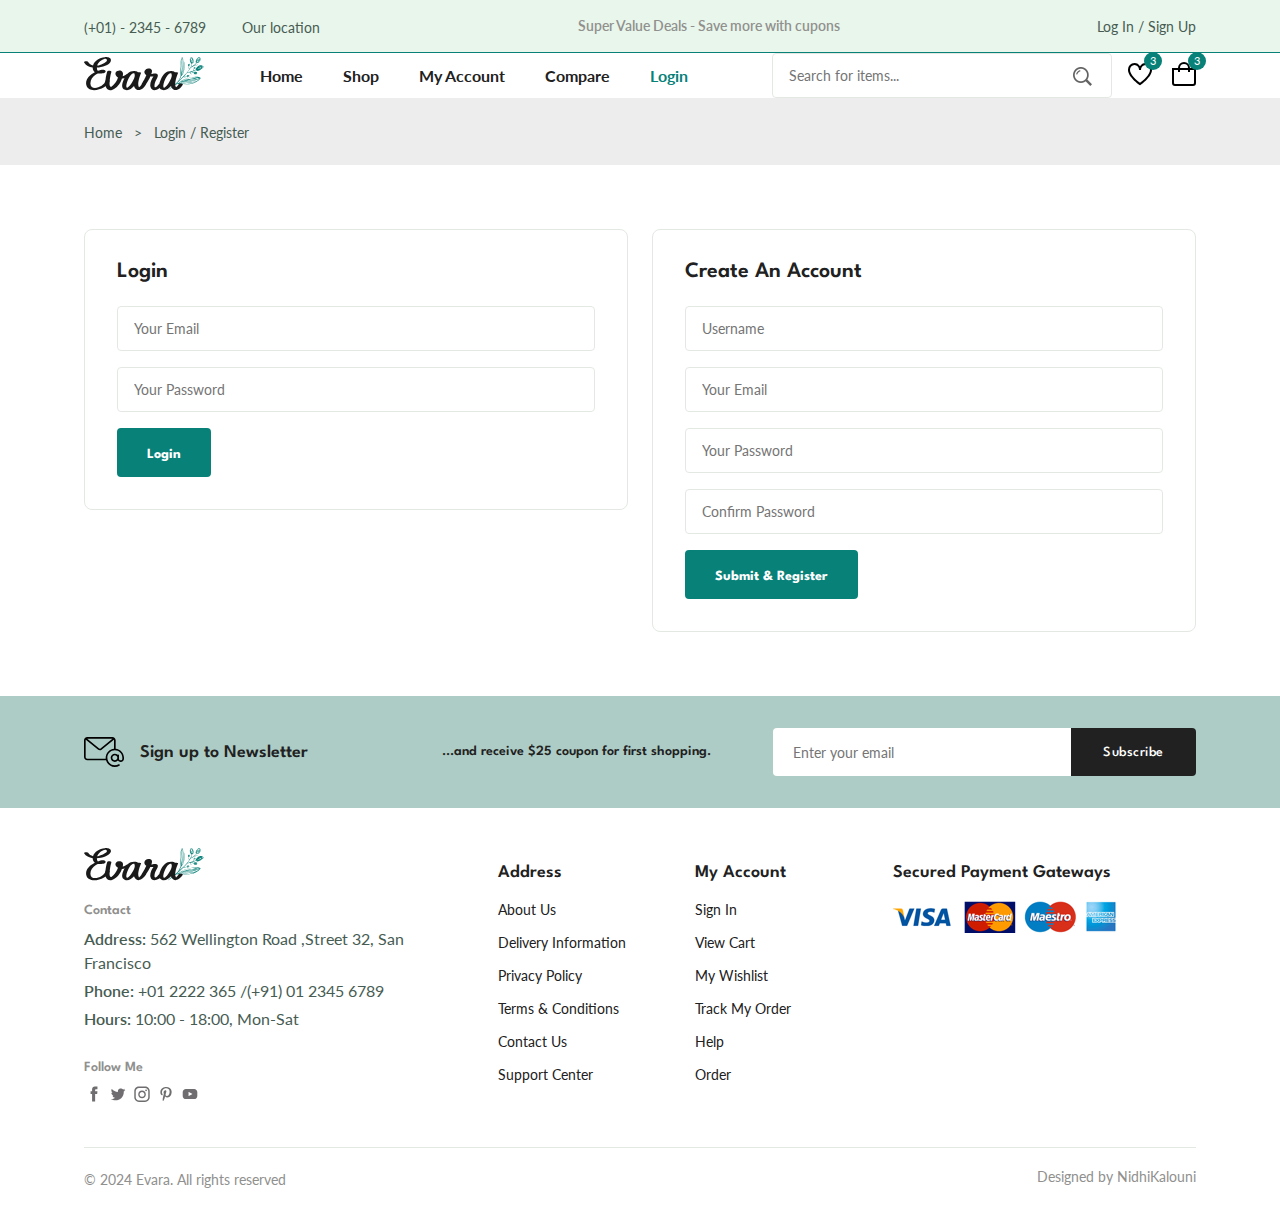
<file: login-register.html>
<!DOCTYPE html>
<html lang="en">
<head>
    <meta charset="UTF-8">
    <meta name="viewport" content="width=device-width, initial-scale=1.0">
    <!-- =============================FLATICON ============================= -->
    <link rel="stylesheet" href="https://cdn-uicons.flaticon.com/uicons-regular-straight/css/uicons-regular-straight.css"/>
    <!--============================== swiper css============================== -->
    <link
    rel="stylesheet"
    href="https://cdn.jsdelivr.net/npm/swiper@11/swiper-bundle.min.css"
  />
     <!--============================= css============================= -->
     <link rel="stylesheet" href="./style.css">
   <title>Ecommerce Website</title>
</head>
<body>
    <!--============================== HEADER============================= -->
    <header class="header">
        <div class="header__top">
            <div class="header__container container">
                <div class="header__contact">
                    <span>(+01) - 2345 - 6789</span>

                    <span>Our location</span>
                </div>

                <p class="header__alert-news">
                    Super Value Deals - Save more with cupons
                </p>
                <a href="login-register.html" class="header__top-action">
                  Log In / Sign Up  
                </a>
            </div>
            
        </div>

       <nav class="nav container">
        <a href="index.html" class="nav__logo">
            <img src="./img/logo.svg" alt="" class="nav__logo-img">
        </a>
        <div class="nav__menu" id="nav-menu">
            <ul class="nav__list">
                <li class="nav__item">
                    <a href="index.html" class="nav__link  ">Home </a>
                </li>

                <li class="nav__item">
                    <a href="shop.html" class="nav__link ">Shop </a>
                </li>

                <li class="nav__item">
                    <a href="accounts.html" class="nav__link">My Account </a>
                </li>

                <li class="nav__item">
                    <a href="compare.html" class="nav__link"> Compare</a>
                </li>

                <li class="nav__item">
                    <a href="login-register.html" class="nav__link active-link"> Login</a>
                </li>

                
            </ul>

          <div class="header__search">
            <input type="text"placeholder = "Search for items..." class="form__input">
            <button class="search__btn">
                
                <img src="./img/search.png" alt="">
                
                    <!-- <i class="fa-solid fa-magnifying-glass"></i>
                -->
            </button>
          </div>  
         
        </div>

        <div class="header__user-actions">
            <a href="wishlist.html" class="header__action-btn">
                <img src="./img/icon-heart.svg" alt="" >
                <!-- <i class="fa-regular fa-heart"></i> -->
                <span class="count">3</span>
            </a>

            <a href="cart.html" class="header__action-btn">
                <!--=========================New class cartimage added here=================== -->
                
                    <!-- <i class="fa-solid fa-cart-shopping"></i> -->
                   
                <img src="./img/icon-cart.svg" alt="" class="cartimage">
                <span class="count">3</span>
            </a>
        </div>
       </nav> 
     </header>
     <!-- ============================MAIN========================== -->
     <main class="main">
    
<!-- =========================BREADCRUMB=============== -->
    <section class="breadcrumb">
                <ul class="breadcrumb__list flex container">
                    <li><a href="index.html" class="breadcrumb__link">Home</a></li>
                    <li><span class="breadcrumb__link">></span></li>
                    <li><span class="breadcrumb__link">Login / Register</span></li>
                </ul>
     </section>
         <!-- ===========================LOGIN / REGISTER ============================ -->
         <section class="login-register section--lg">
               <div class="login-register__container container grid">
                <div class="login">
                    <h3 class="section__title">Login</h3>
                    <form action="" class="form grid">
                        <input type="email" placeholder="Your Email" class="form__input">
                        <input type="password" placeholder="Your Password" class="form__input">
                    <div class="form__btn">
                        <button class="btn">Login</button>
                    </div>
                    </form>

                </div>

                <div class="register">
                    <h3 class="section__title">Create An Account</h3>
                    <form action="" class="form grid">
                        <input type="text" placeholder="Username" class="form__input">
                        <input type="email" placeholder="Your Email" class="form__input">
                        <input type="password" placeholder="Your Password" class="form__input">
                        <input type="password" placeholder="Confirm Password" class="form__input">
                    <div class="form__btn">
                        <button class="btn">Submit & Register</button>
                    </div>
                    </form>

                </div>
               </div>
            
         </section>
  <!-- ===================NEWSLETTER=============== -->
                     <section class="newsletter section ">
                        <div class="newsletter__container container grid">
                         <h3 class="newsletter__title flex">
                             <img src="./img/icon-email.svg" alt="" class="newsletter__icon">
                         Sign up to Newsletter
                         </h3>
                         <p class="newsletter__description">
                             ...and receive $25 coupon for first shopping.
                         </p>
                         <form action="" class="newsletter__form">
                             <input
                             type="text" placeholder="Enter your email" class="newsletter__input">
                             <button type="submit" class="newsletter__btn">Subscribe</button>
                         </form>
                        </div>
                      </section>
                    </main>
 <!-- ===============================Footer=============================== -->
                     <footer class="footer container" >
                        <div class="footer__container grid">
                            <div class="footer__content">
                                <a href="index.html" class="footer__logo">
                                    <img src="./img/logo.svg" alt="" class="footer__logo-img">
                                </a>
                                <h4 class="footer__subtitle">Contact</h4>
                                <p class="footer__description">
                                    <span>Address: </span>562 Wellington Road ,Street 32, San Francisco
                                </p>
                                <p class="footer__description">
                                    <span>Phone: </span> +01 2222 365 /(+91) 01 2345 6789
                                </p>
                                <p class="footer__description">
                                    <span>Hours: </span> 10:00 - 18:00, Mon-Sat
                                </p>
                                <div class="footer__social">
                                    <h4 class="footer__subtitle">Follow Me</h4>
                                    <div class="footer__social-links">
                                        <a href="">
                                            <img src="./img/icon-facebook.svg" alt="" class="footer__social-icon">
                                        </a>
                                        <a href="">
                                            <img src="./img/icon-twitter.svg" alt="" class="footer__social-icon">
                                        </a>
                                        <a href="">
                                            <img src="./img/icon-instagram.svg" alt="" class="footer__social-icon">
                                        </a>
                                        <a href="">
                                            <img src="./img/icon-pinterest.svg" alt="" class="footer__social-icon">
                                        </a>
                                        <a href="">
                                            <img src="./img/icon-youtube.svg" alt="" class="footer__social-icon">
                                        </a>
                                    </div>
                                </div>
                            </div>
                        <div class="footer__content">
                            <h3 class="footer__title">Address</h3>
                            <ul class="footer__link">
                                <li><a href=""class="footer__link">About Us</a></li>
                                <li><a href=""class="footer__link">Delivery Information</a></li>
                                <li><a href=""class="footer__link">Privacy Policy</a></li>
                                <li><a href=""class="footer__link">Terms & Conditions</a></li>
                                <li><a href=""class="footer__link">Contact Us</a></li>
                                <li><a href=""class="footer__link">Support Center</a></li>
                            </ul>
                        </div> 
                        <div class="footer__content">
                            <h3 class="footer__title">My Account</h3>
                            <ul class="footer__link">
                                <li><a href=""class="footer__link">Sign In</a></li>
                                <li><a href=""class="footer__link">View Cart</a></li>
                                <li><a href=""class="footer__link">My Wishlist</a></li>
                                <li><a href=""class="footer__link">Track My Order</a></li>
                                <li><a href=""class="footer__link">Help</a></li>
                                <li><a href=""class="footer__link">Order</a></li>
                            </ul>
                        </div>
                           <div class="footer__content">
                            <h3 class="footer__title">Secured Payment Gateways</h3>
                            <img src="./img/payment-method.png"alt="" class="payment__img">
                           </div>
                        </div>
                        <div class="footer__bottom">
                            <p class="cpyright">&copy; 2024 Evara. All rights reserved</p>
                            <span class="designer">Designed by NidhiKalouni</span>
                        </div>
                    </footer> 
<!-- ---------SWIPER JS---------------- -->
                     <script src="https://cdn.jsdelivr.net/npm/swiper@11/swiper-bundle.min.js"></script>
 <!-- ----------MAIN JS---------------- -->
                    <script src="script.js"></script>
</body>
</html>
</file>
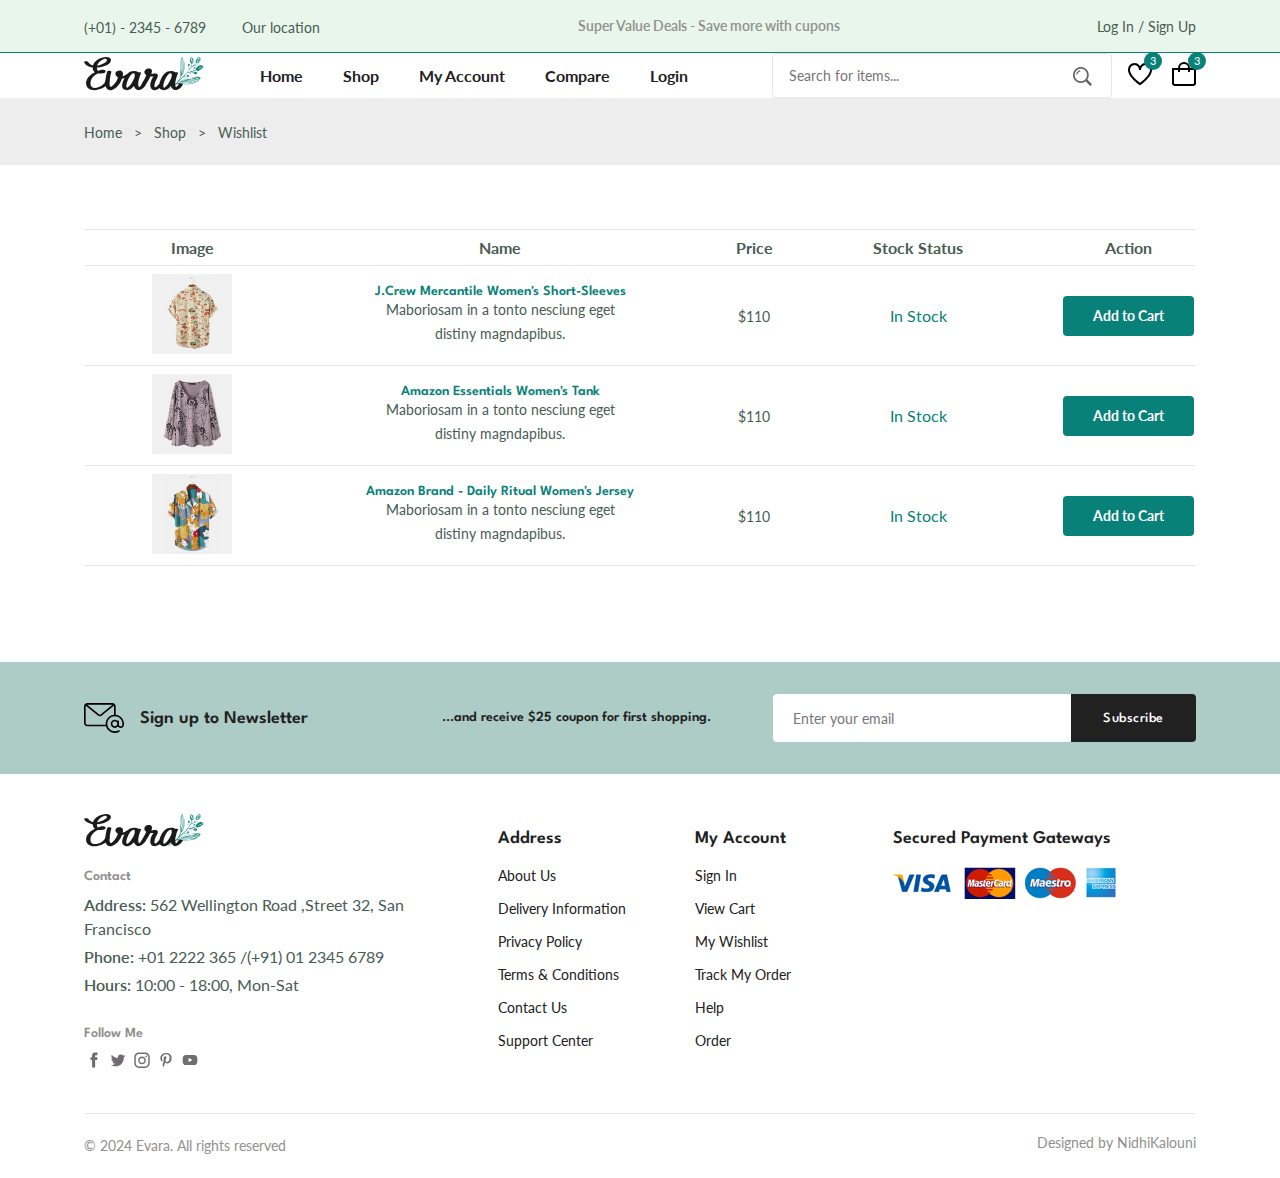
<file: wishlist.html>
<!DOCTYPE html>
<html lang="en">
<head>
    <meta charset="UTF-8">
    <meta name="viewport" content="width=device-width, initial-scale=1.0">
    <!-- =============================FLATICON ============================= -->
    <link rel="stylesheet" href="https://cdn-uicons.flaticon.com/uicons-regular-straight/css/uicons-regular-straight.css"/>
    <!--============================== swiper css============================== -->
    <link
    rel="stylesheet"
    href="https://cdn.jsdelivr.net/npm/swiper@11/swiper-bundle.min.css"
  />
     <!--============================= css============================= -->
     <link rel="stylesheet" href="./style.css">
   <title>Ecommerce Website</title>
</head>
<body>
    <!--============================== HEADER============================= -->
    <header class="header">
        <div class="header__top">
            <div class="header__container container">
                <div class="header__contact">
                    <span>(+01) - 2345 - 6789</span>

                    <span>Our location</span>
                </div>

                <p class="header__alert-news">
                    Super Value Deals - Save more with cupons
                </p>
                <a href="login-register.html" class="header__top-action">
                  Log In / Sign Up  
                </a>
            </div>
            
        </div>

       <nav class="nav container">
        <a href="index.html" class="nav__logo">
            <img src="./img/logo.svg" alt="" class="nav__logo-img">
        </a>
        <div class="nav__menu" id="nav-menu">
            <ul class="nav__list">
                <li class="nav__item">
                    <a href="index.html" class="nav__link  ">Home </a>
                </li>

                <li class="nav__item">
                    <a href="shop.html" class="nav__link ">Shop </a>
                </li>

                <li class="nav__item">
                    <a href="accounts.html" class="nav__link">My Account </a>
                </li>

                <li class="nav__item">
                    <a href="compare.html" class="nav__link"> Compare</a>
                </li>

                <li class="nav__item">
                    <a href="login-register.html" class="nav__link"> Login</a>
                </li>

                
            </ul>

          <div class="header__search">
            <input type="text"placeholder = "Search for items..." class="form__input">
            <button class="search__btn">
                
                <img src="./img/search.png" alt="">
                
                    <!-- <i class="fa-solid fa-magnifying-glass"></i>
                -->
            </button>
          </div>  
         
        </div>

        <div class="header__user-actions">
            <a href="wishlist.html" class="header__action-btn">
                <img src="./img/icon-heart.svg" alt="" >
                <!-- <i class="fa-regular fa-heart"></i> -->
                <span class="count">3</span>
            </a>

            <a href="cart.html" class="header__action-btn">
                <!--=========================New class cartimage added here=================== -->
                
                    <!-- <i class="fa-solid fa-cart-shopping"></i> -->
                   
                <img src="./img/icon-cart.svg" alt="" class="cartimage">
                <span class="count">3</span>
            </a>
        </div>
       </nav> 
     </header>
     <!-- ============================MAIN========================== -->
     <main class="main">
<!-- =========================BREADCRUMB=============== -->
    <section class="breadcrumb">
                <ul class="breadcrumb__list flex container">
                    <li><a href="index.html" class="breadcrumb__link">Home</a></li>
                    <li><span class="breadcrumb__link">></span></li>
                    <li><span class="breadcrumb__link">Shop</span></li>
                    <li><span class="breadcrumb__link">></span></li>
                    <li><span class="breadcrumb__link">Wishlist</span></li>
                </ul>
     </section>
     <!-- =============================WISHLIST=================== -->
      <section class="wishlist section--lg container" >
        <div class="table__container">
            <table class="table">
                <tr>
                    <th>Image</th>
                    <th>Name</th>
                    <th>Price</th>
                    <th>Stock Status</th>
                    <th>Action</th>
                    <th>Remove</th>
                </tr>
                <tr>
                    <td><img src="./img/product-1-2.jpg" alt="" class="table__img"></td>
                    <td>
                        <h3 class="table__title"> J.Crew Mercantile Women's Short-Sleeves</h3>
                        <p class="table__description">Maboriosam in a tonto nesciung eget distiny magndapibus.
                        </p>
                    </td>
                    <td><span class="table__price">$110</span></td>
                    <td><span class="table__stock">In Stock</span></td>
                    <td><a href="" class="btn btn--sm">Add to Cart</a></td>
                    <td><i class="fi fi-rs-trash table__trash"></i></td>
                </tr>

                <tr>
                    <td><img src="./img/product-7-1.jpg" alt="" class="table__img"></td>
                    <td>
                        <h3 class="table__title"> Amazon Essentials Women's Tank</h3>
                        <p class="table__description">Maboriosam in a tonto nesciung eget distiny magndapibus.
                        </p>
                    </td>
                    <td><span class="table__price">$110</span></td>
                    <td><span class="table__stock">In Stock</span></td>
                    <td><a href="" class="btn btn--sm">Add to Cart</a></td>
                    <td><i class="fi fi-rs-trash table__trash"></i></td>
                </tr>

                <tr>
                    <td><img src="./img/product-2-1.jpg" alt="" class="table__img"></td>
                    <td>
                        <h3 class="table__title"> Amazon Brand - Daily Ritual Women's Jersey</h3>
                        <p class="table__description">Maboriosam in a tonto nesciung eget distiny magndapibus.
                        </p>
                    </td>
                    <td><span class="table__price">$110</span></td>
                    <td><span class="table__stock">In Stock</span></td>
                    <td><a href="" class="btn btn--sm">Add to Cart</a></td>
                    <td><i class="fi fi-rs-trash table__trash"></i></td>
                </tr>



            </table>
        </div>
      </section>
                <!-- ===================NEWSLETTER=============== -->
      <section class="newsletter section ">
        <div class="newsletter__container container grid">
         <h3 class="newsletter__title flex">
             <img src="./img/icon-email.svg" alt="" class="newsletter__icon">
         Sign up to Newsletter
         </h3>
         <p class="newsletter__description">
             ...and receive $25 coupon for first shopping.
         </p>
         <form action="" class="newsletter__form">
             <input
             type="text" placeholder="Enter your email" class="newsletter__input">
             <button type="submit" class="newsletter__btn">Subscribe</button>
         </form>
        </div>
      </section>
    </main>
     <!-- ===============================Footer=============================== -->
     <footer class="footer container" >
        <div class="footer__container grid">
            <div class="footer__content">
                <a href="index.html" class="footer__logo">
                    <img src="./img/logo.svg" alt="" class="footer__logo-img">
                </a>
                <h4 class="footer__subtitle">Contact</h4>
                <p class="footer__description">
                    <span>Address: </span>562 Wellington Road ,Street 32, San Francisco
                </p>
                <p class="footer__description">
                    <span>Phone: </span> +01 2222 365 /(+91) 01 2345 6789
                </p>
                <p class="footer__description">
                    <span>Hours: </span> 10:00 - 18:00, Mon-Sat
                </p>
                <div class="footer__social">
                    <h4 class="footer__subtitle">Follow Me</h4>
                    <div class="footer__social-links">
                        <a href="">
                            <img src="./img/icon-facebook.svg" alt="" class="footer__social-icon">
                        </a>
                        <a href="">
                            <img src="./img/icon-twitter.svg" alt="" class="footer__social-icon">
                        </a>
                        <a href="">
                            <img src="./img/icon-instagram.svg" alt="" class="footer__social-icon">
                        </a>
                        <a href="">
                            <img src="./img/icon-pinterest.svg" alt="" class="footer__social-icon">
                        </a>
                        <a href="">
                            <img src="./img/icon-youtube.svg" alt="" class="footer__social-icon">
                        </a>
                    </div>
                </div>
            </div>
        <div class="footer__content">
            <h3 class="footer__title">Address</h3>
            <ul class="footer__link">
                <li><a href=""class="footer__link">About Us</a></li>
                <li><a href=""class="footer__link">Delivery Information</a></li>
                <li><a href=""class="footer__link">Privacy Policy</a></li>
                <li><a href=""class="footer__link">Terms & Conditions</a></li>
                <li><a href=""class="footer__link">Contact Us</a></li>
                <li><a href=""class="footer__link">Support Center</a></li>
            </ul>
        </div> 
        <div class="footer__content">
            <h3 class="footer__title">My Account</h3>
            <ul class="footer__link">
                <li><a href=""class="footer__link">Sign In</a></li>
                <li><a href=""class="footer__link">View Cart</a></li>
                <li><a href=""class="footer__link">My Wishlist</a></li>
                <li><a href=""class="footer__link">Track My Order</a></li>
                <li><a href=""class="footer__link">Help</a></li>
                <li><a href=""class="footer__link">Order</a></li>
            </ul>
        </div>
           <div class="footer__content">
            <h3 class="footer__title">Secured Payment Gateways</h3>
            <img src="./img/payment-method.png"alt="" class="payment__img">
           </div>
        </div>
        <div class="footer__bottom">
            <p class="cpyright">&copy; 2024 Evara. All rights reserved</p>
            <span class="designer">Designed by NidhiKalouni</span>
        </div>
    </footer> 
     <!-- ---------SWIPER JS---------------- -->
     <script src="https://cdn.jsdelivr.net/npm/swiper@11/swiper-bundle.min.js"></script>
     <!-- ----------MAIN JS---------------- -->
    <script src="script.js"></script>

</body>
</html>
</file>
<file: style.css>
/* google font */
 @import url('https://fonts.googleapis.com/css2?family=Lato:wght@400;700&family=Spartan:wght@400;500;600;700&display=swap');
 /* Vaeiables css */
 :root{
    --header-height: 4rem;
    /* Colors (color mode HSL(hue,saturation,/lightness))*/
    --first-color:hsl(176,88%,27%);
    --first-color-alt:hsl(129, 44%, 94%);
    --second-color:hsl(34,94%,87%);
    --title-color:hsl(0,0%,13%);
    --text-color:hsl(154,13%,32%);
    --text-color-light:hsl(60,1%,56%);
    --body-color:hsl(0,0%,100%);
    --container-color:hsl(0,0%,93%);
    --border-color:hsl(129,36%,85%);
    --border-color-alt:hsl(113,15%,90%);
 
 /* font and typography */
 /* .5rem=8px |1rem= 16px */
 --body-font: 'Lato',sans-serif;
 --second-font: 'Spartan',sans-serif;
--big-font-size:3.5rem;
--h1-font-size:2.75rem;
--h2-font-size:2rem;
--h3-font-size:1.75rem;
--h4-font-size:1.375rem;
--Large-font-size:1.125rem;
--normal-font-size:1rem;
--small-font-size:0.875rem;
--smaller-font-size:0.75rem;
--tiny-font-size:0.6875rem;

/* font weight */
--weight-400:400;
--weight-500:500;
--weight-600:600;
--weight-700:700;
/* Transition */
--transition: cubic-bezier(0,0,0.05,1);

 }
 /* Responsive typography */
 /* @media screen and (max-width:1200px){
    :root{
        --big-font-size:3.5rem;
        --h1-font-size:2.75rem;
        --h2-font-size:2rem;
        --h3-font-size:1.75rem;
        --h4-font-size:1.375rem;
        --Large-font-size:1.125rem;
        --normal-font-size:1rem;
        --small-font-size:0.875rem;
        --smaller-font-size:0.75rem;
        --tiny-font-size:0.6875rem;
         
    }

 } */

 @media screen and (max-width:1200px){
    :root{
        --big-font-size:2.25rem;
        --h1-font-size:2rem;
        --h2-font-size:1.375rem;
        --h3-font-size:1.25rem;
        --h4-font-size:1.125rem;
        --Large-font-size:1rem;
        --normal-font-size:0.9375rem;
        --small-font-size:0.8125rem;
        --smaller-font-size:0.6875rem;
        --tiny-font-size:0.625rem;
         
    }

 }

 
 /* Base */
 *{
    margin:0;
    padding: 0;
    box-sizing: border-box;
   
 }
 /* body{
    overflow-x: hidden;
 } */
 input,
 textarea,
 body{
    color: var(--text-color);
    font-family: var(--body-font);
    font-size: var(--normal-font-size);
    font-weight: var(--weight-400);
 }
 body{
    background-color: var(--body-color);
    height: 100vh;
    width: 100vw;
    overflow-x: hidden;
 }
 h1,h2,h3,h4{
    font-family: var(--second-font);
    color: var(--title-color);
    font-weight: var(--weight-600);
 }  
 ul{
    list-style: none;
 }
 a{
    text-decoration: none;
 }
 p{
    line-height: 1.5rem;
 }
 img{
    max-width: 100%;
}
button,textarea,input{
    background-color: transparent;
    border: none;
    outline:none;
}
table{
    width: 100%;
    border-collapse: collapse;
}
/* ------------REUSABLE CSS CLASSES-------- */
.container{
    
    max-width: 1320px;
    margin-inline:auto;
    padding-inline:0.875rem ;

}

.grid{
    display: grid;
    gap: 1.5rem;
}

.section{
    padding-block: 2rem;
}
.section--lg{
    padding-block: 4rem;
}
.section__title{
    font-size: var(--h4-font-size);
    margin-bottom: 1.5rem;
}

.section__title span{
    color: var(--first-color);
}


.form__input{
    border: 1px solid var(--border-color-alt);
    padding-inline: 1rem;
    height: 45px;
    border-radius: .25rem;
    font-size: var(--small-font-size);
    
}



.new__price{
    color: var(--first-color);
    font-weight: var(--weight-600);
}

.old__price{
    color: var(--text-color-light);
    font-size: var(--small-font-size);
    text-decoration: line-through;
}
.form{
    row-gap: 1rem;
}
.form__group{
    grid-template-columns: repeat(2,1fr);
    gap: 1rem;
}
.textarea{
    height: 200px;
    padding-block: 1rem;
    resize: none;
}
/*--------------------- HEADER & NAV---------------------- */
.header__top{
    background-color: var(--first-color-alt);
    border-bottom: 1px solid var(--first-color);
    padding-block: 0.875rem;
    /* margin-bottom: 20px; */
    /* margin-bottom is added extra by me */
}

.header__container{
    display: flex;
    align-items: center;
    justify-content: space-between;
}
.header__contact span:first-child{
    margin-right: 2rem;
}
.header__contact span,
.header__alert-news,
.header__top-action {
    font-size: var(--small-font-size);

}
.header__alert-news{
    color: var(--text-color-light);
    font-weight: var(--weight-600);
}
.header__top-action{
    color:var(--text-color) ;
}
.nav,
.nav__menu,
.nav__list,
.header__user-actions
{
    display: flex;
    align-items: center;
}
.nav{
    /* margin-top: 20px;
    margin-bottom: 10px; */
    height: calc(var(--header-height)+ 2.5rem);
    justify-content: space-between;
    column-gap: 1rem;
}
.nav__logo-img{
    width: 120px;
}

.nav__menu{
   flex-grow: 1;
    margin-left: 2.5rem;
}
.nav__list{
    column-gap: 2.5rem;
    margin-right: auto;
}

.nav__link{
    color: var(--title-color);
    font-weight: var(--weight-700);
    transition: all 0.2s var(--transition);
}

.header__search{
    width: 340px;
    position: relative;    
} 


.header__search .form__input{
    /* background-color: var(--container-color); */
    width: 100%;
    
   
}

.search__btn{
    position: absolute;
     top: 24%;
    right: 1.25rem;
    cursor: pointer;
   
}


.header__user-actions{
   column-gap: 1.25rem;
   /* margin-left: 2rem; */
   /* changes can be done here by increasing column-gap between cart and wishlist icon */
  
  
}

.header__action-btn{
    position: relative;
}

.header__action-btn img{
    width: 24px;
}
  
.header__action-btn .count{
    position: absolute;
    top: -0.625rem;
    right: -0.625rem;
    background-color: var(--first-color);
    color:var(--body-color) ;
    height: 18px;
    width: 18px;
    line-height: 18px;
    border-radius: 50%;
    text-align: center;
    font-size: var(--tiny-font-size);
}

.nav__menu-top,
.nav__toggle{
    display: none;
}
/*==================== Active link==================== */
.active-link,
.nav__link:hover{
    color: var(--first-color);
}
/* ==========================HOME========================== */
.home__container
{
    grid-template-columns: 5fr 7fr;
    align-items: center;
}

.home__subtitle,
.home__description{
    font-size: var(--Large-font-size);
}

.home__subtitle{
    font-family: var(--second-font);
    font-weight: var(--weight-600);
    margin-bottom: 1rem;
    display: block;
}

.home__title{
    font-size: var(--h1-font-size);
    font-weight: var(--weight-700);
    line-height: 1.4;
}

.home__title span{
    color: var(--first-color);
    font-size: var(--big-font-size);
}

.home__description{
    margin-block: .5rem 2rem;
}

.home__img{
    justify-self: flex-end;
    height: 400px;
}

/* --------------BUTTONS------------------- */
.btn{
    display: inline-block;
    background-color: var(--first-color);
    border: 2px solid var(--first-color);
    color: var(--body-color);
    padding-inline: 1.75rem;
    height: 49px;
    line-height: 49px;
    border-radius: .25rem;
    font-family: var(--second-font);
    font-size: var(--small-font-size);
    font-weight: var(--weight-700);
    transition: all 0.4s var(--transition);
}

.btn:hover{
    background-color: transparent;
    color: var(--first-color);
    
}
.btn--md,
.btn--sm{
    font-family: var(--body-font);
}
.btn--md{
    
    height: 45px;
    line-height: 42px;
}
.btn--sm{
    height: 40px;
    line-height: 36px;
}
.flex{
    display: flex;
    align-items: center;
    column-gap: 0.5rem;
}
/* =======================CATEGORIES======================= */
.categories{
    overflow: hidden;
}
.category__item{
   
    text-align: center;
    border: 1px solid var(--border-color);
    padding: 0.625rem 0.625rem 1.25rem;
    border-radius: 1.25rem;
    
}
.category__img{
    border-radius: 0.75rem;
    margin-bottom: 1.25rem;

}
.category__title{
    color: var(--text-color);
    font-size: var(--small-font-size);
}
/* -----------Swiper class -------*/
.swiper{
    overflow: initial;
}

.swiper-button-next::after,
.swiper-button-prev::after{
    content: '';
}
.swiper-button-next,
.swiper-button-prev{
    top: -1.875rem;
    background-color: var(--first-color-alt);
    border: 1px solid var(--border-color);
    width: 30px;
    height: 30px;
    border-radius: 50%;
    color: var(--first-color);
    font-size: var(--tiny-font-size);
}

.swiper-button-prev{
    left: initial;
    right: 2.5rem;
}
.swiper-button-next{
    right: 0;
}

/* -------------PRODUCTS------------- */
.tab__btns{
    display: flex;
    flex-wrap: wrap;
    gap: 0.75rem;
    margin-bottom: 2rem ;
}

.tab__btn{
    background-color: var(--container-color);
    color: var(--title-color);
    padding: 1rem 1.25rem .875rem;
    border-radius: .25rem;
    font-family: var(--second-font);
    font-size: var(--small-font-size);
    font-weight: var(--weight-600);
    cursor: pointer;
}

.product__container{
    grid-template-columns: repeat(4,1fr);
}

.product__item{
    border: 1px solid var(--border-color);
    border-radius: 1.5rem;
    transition: all 0.2s var(--transition);
}
.product__banner{
    padding:0.625rem 0.75rem 0.75rem ;
}
.product__banner,
.product__images{
    position: relative;
}

.product__images{
    display: block;
    overflow: hidden;
    border-radius: 1.25rem;
}

.product__img{
    vertical-align: middle;
    transition: all 1.5s var(--transition);
}
.product__item:hover .product__img{
    transform: scale(1.1);
}
.product__img.hover{
    position: absolute;
    top: 0;
    left: 0;
}

.product__actions{
    position: absolute;
    top: 50%;
    left: 50%;
    transform: translate(-50%,-50%);
    display: flex;
    column-gap: 0.5rem;
    transition: all .2s var(--transition);
    
}
.action__btn{
    width: 40px;
    height: 40px;
    line-height: 42px;
    text-align: center;
    border-radius: 50%;
    background-color: var(--first-color-alt);
    border: 1px solid var(--border-color);
    color: var(--text-color);
    font-size: var(--small-font-size);
    position: relative;
}

.action__btn::before,
.action__btn::after{
    position: absolute;
    left: 50%;
    transform: translateX(-50%);
    transition: all .3s cubic-bezier(0.71, 1.7, 0.77, 1.24);
}

.action__btn::before{
    content: '';
    top: -2px;
    border: .5rem solid transparent;
    border-top-color: var(--first-color);
}

.action__btn::after{
    content: attr(aria-label);
    bottom: 100%;
    background-color: var(--first-color);
    color: var(--body-color);
    font-size: var(--tiny-font-size);
   
    white-space: nowrap;
    padding-inline: 0.625rem;
    border-radius: 0.25rem;
    line-height: 2.58;
}

.product__badge{
    position: absolute;
    left: 1.25rem;
    top: 1.25rem;
    background-color: var(--first-color);
    color: var(--body-color);
    padding: 0.25rem 0.625rem;
    border-radius: 2.5rem;
    font-size: var(--tiny-font-size);
    
}

.product__badge.light-pink{
    background-color: hsl(341,100%,73%);
}

.product__badge.light-green{
    background-color: hsl(155,20%,67%);
}

.product__badge.light-orange{
    background-color: hsl(24,100%,73%);
}

.product__badge.light-blue{
    background-color: hsl(202, 53%, 76%);
}

.product__content{
    padding: 0 1.25rem 1.125rem;
    position: relative;
}

.product__category{
    color: var(--text-color-light);
    font-size: var(--smaller-font-size);
}

.product__title{
    font-size: var(--normal-font-size);
    margin-block: 0.75rem 0.5rem;
}

.product__rating{
    color: hsl(42,100%, 50%);
    font-size:var(--smaller-font-size);
    margin-bottom: 0.75rem;
}

.product__price .new__price{
    font-size: var(--Large-font-size);
}
.cart__btn{
    position: absolute;
    bottom: 1.6rem;
    right: 1.25rem;
}
/* ----------------ACTIVE TAB--------------- */
.tab__btn.active-tab{
    color: var(--first-color);
    background-color: var(--second-color);
}

.tab__item:not(.active-tab){
    display: none;
}

/* --------Product Hover----------- */
.product__img.hover,
.product__actions,
.action__btn::before,
.action__btn::after,
.product__item:hover .product__img .default{
    opacity: 0;
}

.product__item:hover{
    box-shadow: 0 0 10px hsla(0,0%,0%, 0.1);
}

.product__item:hover .product__img.hover,
.product__item:hover .product__actions,
.action__btn:hover::before,
.action__btn:hover::after{
    opacity: 1;
}

.action__btn:hover::before,
.action__btn:hover::after{
    transform: translateX(-50%) translateY(-0.5rem);
}

.action__btn:hover{
    background-color: var(--first-color);
    border-color: var(--first-color);
    color: var(--body-color);
}

/* ------------DEALS----------------- */
.deals__container{
    grid-template-columns: repeat(2,1fr);
}
.deals__item:nth-child(1){
    background-image: url(./img/deals-1.jpg);
}
.deals__item:nth-child(2){
    background-image: url(./img/deals-2.png);
}
.deals__item{
    padding: 3rem;
    background-size:cover;
    background-position: center;
    display: flex;
    flex-direction: column;
    row-gap: 1.5rem;
}
.deals__brand{
    color: var(--first-color);
    font-size: var(--h3-font-size);
    margin-bottom: .25rem;
}
.deals__category{
    font-family: var(--second-font);
    font-size: var(--small-font-size);
}
.deals__title{
    max-width: 240px;
    font-size: var(--Large-font-size);
    font-weight: var(--weight-400);
    line-height: 1.3;
}
.deals__price .new__price,
.deals__price .old__price{
    font-size: var(--Large-font-size);
}
.deals__price .new__price{
    color: hsl(352,100%, 60%);
}
.deals__countdown-text{
    margin-bottom: 0.25rem;
}
.countdown{
    display: flex;
    column-gap: 1.5rem;
}
.countdown_amount{
    position: relative;
}
.countdown__amount::after{
    content: ':';
    color: var(--title-color);
    font-size: var(--Large-font-size);
    position: absolute;
    right: -25%;
    top: 20%;
}
.countdown__period{
    background-color:var(--first-color) ;
    color: var(--body-color);
    width: 60px;
    height: 50px;
    line-height: 50px;
    text-align: center;
    border-radius:.25rem;
    font-size: var(--Large-font-size);
    font-weight: var(--weight-600);
    margin-bottom: .5rem;
}
.unit{
    font-size: var(--small-font-size);
    text-align: center;
    display: block;
}
.deals__btn .btn{
    background-color: transparent;
    color: var(--first-color);
}

/* ================= NEW ARRIVALS =============== */
.new__arrivals{
    
    overflow: hidden;
}

/* =================SHOWCASE===================== */
.showcase__container{
    grid-template-columns: repeat(4,1fr);
}
.showcase__wrapper .section__title{
    font-size: var(--normal-font-size);
    border-bottom: 1px solid var(--border-color-alt) ;
    padding-bottom: .75rem;
    margin-bottom: 2rem;
    position: relative;
}
.showcase__wrapper .section__title::before{
    content: '';
    position: absolute;
    left: 0;
    bottom: -1.3px;
    width: 50px;
    height: 2px;
    background-color: var(--first-color);
}

.showcase__item{
    display: flex;
    align-items: center;
    column-gap: 1.5rem;
}
.showcase__item:not(:last-child){
    margin-bottom: 1.5rem;
}

.showcase__img{
    width: 86px;
}

.showcase__content{
    width: calc(100% - 110px);
}

.showcase__title{
    font-size: var(--small-font-size);
    font-weight: var(--weight-500);
    white-space: nowrap;
    overflow: hidden;
    text-overflow: ellipsis;
    margin-bottom: .5rem;
}
/* ============================NEWSLETTER============================== */
.newsletter{
    background-color: hsl(166,23% , 74%);
}

.home__newsletter{
    margin-top: 2rem;
}
.newsletter__container{
    grid-template-columns: repeat(2,3.5fr) 5fr;
    align-items: center;
    column-gap: 3rem;
}

.newsletter__title{
    column-gap: 1rem;
    font-size: var(--Large-font-size);
}
.newsletter__icon{
    width: 40px;
}
.newsletter__description{
    color: var(--title-color);
    font-family: var(--second-font);
    font-size: var(--small-font-size);
    font-weight: var(--weight-600);
    text-align: center;
}
.newsletter__form{
    display: flex;
}
.newsletter__input,
.newsletter__btn{
    font-size: var(--small-font-size);
}
.newsletter__input{
    background-color: var(--body-color);
    padding-inline:1.25rem;
    width: 100%;
    height: 48px;
    border-radius: 0.25rem 0 0 0.25rem;
}
.newsletter__btn{
    background-color: var(--title-color);
    color:var(--body-color);
    padding-inline: 2rem;
    border-radius: 0 0.25rem 0.25rem 0;
    font-family: var(--second-font);
    font-weight: var(--weight-500);
    letter-spacing: .5px;
    cursor: pointer;
    transition: all .3s var(--transition);
}
.newsletter__btn:hover{
    background-color: var(--first-color);
}
/* ===============================FOOTER=================== */
.footer__container{
    grid-template-columns: 4.5fr repeat(2,2fr) 3.5fr;
    padding-block: 2.5rem;
}
.footer__logo-img{
    width: 120px;
}
.footer__subtitle{
    color: var(--text-color-light);
    font-size: var(--small-font-size);
    margin-block: 1.25rem 0.625rem;

}
.footer__description{
    margin-bottom: 0.25rem;
}
.footer__description span{
    font-weight: var(--weight-600);
}
.footer__social .footer__subtitle{
    margin-top: 1.875rem;
}
.footer__social-links{
    column-gap: 0.25rem;
}
.footer__social-icon{
    width: 20px;
    opacity: 0.7;
}
.footer__title{
    font-size: var(--Large-font-size);
    margin-block: 1rem 1.25rem;
}
.footer__link{
    color: var(--title-color);
    font-size: var(--small-font-size);
    margin-bottom: 1rem;
    display: block;
    transition: all .3s var(--transition);
}
.footer__link:hover{
    color: var(--first-color);
    margin-left: 0.25rem;     
}
.footer__bottom{
    display: flex;
    justify-content: space-between;
    padding-block: 1.25rem;
    border-top: 1px solid var(--border-color-alt);

}
.cpyright,
.designer{
    color: var(--text-color-light);
    font-size: var(--small-font-size);
}
/* ==============BREADCRUMBS================ */
.breadcrumb{
    background-color: var(--container-color);
    padding-block: 1.5rem;
}
.breadcrumb__list{
    column-gap: .75rem;
}
.breadcrumb__link{
    color: var(--text-color);
    font-size: var(--small-font-size);
}

/* ====================SHOP=========== */
.total__products{
    margin-bottom: 2.5rem;
}
.total__products span{
    color: var(--first-color);
    font-weight: var(--weight-600);
}
.pagination{
    display: flex;
    column-gap: 0.625rem;
    margin-top: 2.75rem;
}
.pagination__link{
    display: inline-block;
    width: 34px;
    height: 34px;
    line-height: 34px;
    text-align: center;
    border-radius: .25rem;
    color: var(--text-color);
    font-size: var(--small-font-size);
    font-weight: var(--weight-700);
    transition: all 0.15s var(--transition);
}
.pagination__link.active,
.pagination__link:hover{
    background-color: var(--first-color);
    columns: var(--body-color);
}
.pagination__link.icon{
    border-top-right-radius: 50%;
    border-bottom-right-radius: 50%;
}
/* =================================DETAILS========================= */
.details__container{
    grid-template-columns: 5.5fr 6.5fr;
}
.details__img{
    bottom: 0.5rem;
}
.details__small-images{
    grid-template-columns: repeat(4,1fr);
    column-gap: .625rem;
}
.details__small-img{
    cursor: pointer;
}
.details__title{
    font-size: var(--h2-font-size);
}
.deals__brand{
    font-size: var(--small-font-size);
    margin-block: 1rem;
}
.details__brand span{
    color: var(--first-color);
}

.details__price{
    border-top: 1px solid var(--border-color-alt);
    border-bottom: 1px solid var(--border-color-alt);
    padding-block: 1rem;
    column-gap: 1rem ;
}
.details__price .new__price{
    font-size: var(--h2-font-size);
}
.details__price .old__price{
    font-size: var(--normal-font-size);
    font-weight: var(--weight-500);
}
.short__description{
    margin-block:1rem 2rem;
}
.list__item,
.meta__list{
    font-size: var(--small-font-size);
    margin-bottom: .75rem;
}
.details_color,
.details__size{
    column-gap: .75rem;
}
.details__color{
    margin-block: 2rem 1.5rem ;
}
.details__size{
    margin-bottom: 2.5rem;
}
.details__color-title,
.details__size-title{
    font-size: var(--small-font-size);
    font-weight: var(--weight-600);
}

.color__list,
.size__list{
    display: flex;
    column-gap: 0.25rem;
}
.color__link{
    width: 26px;
    height: 26px;
    border-radius: 50%;
    display: block;
}
.size__link{
    border: 1px solid var(--border-color-alt);
    padding: 0.375rem 0.75rem 0.5rem;
    color: var(--text-color);
    font-size: var(--small-font-size);
}
.size-active{
    background-color: var(--first-color);
    color: var(--body-color);
}
.details__action{
    display: flex;
    column-gap: .375rem;
    margin-bottom: 3.25rem;
}
.quantity,
.details__action-btn{
    border: 1px solid var(--border-color-alt);
    font-size: var(--small-font-size);
}
.quantity{
    max-width: 80px;
    padding-block: 0.5rem;
    padding-inline: 1rem 0.5rem;
    border-radius: 0.25rem;
}

.details__action-btn{
    color: var(--text-color);
    line-height: 40px;
    padding-inline: 0.75rem;
}
.details__meta{
    border-top: 1px solid var(--border-color-alt);
    padding-top: 1rem;
}

/* =====================DETAILS INFO & REVIEWS======================= */
.detail__tabs{
    display: flex;
    column-gap: 1.75rem;
    margin-bottom: 3rem;
}
.detail__tab{
    font-family: var(--second-font);
    font-size: var(--Large-font-size);
    font-weight: var(--weight-600);
    cursor: pointer;
}
.detail__tab.active-tab{
    color: var(--first-color);
}
.details__tab-content:not(.active-tab){
    display: none;
}
.info__table tr th,
.info__table tr td{
    border: 1px solid var(--border-color-alt);
    padding: 0.625rem 1.25rem;
}
.info__table tr th{
    font-family: var(--weight-500);
    text-align: left;
}
.info__table tr td{
    color: var(--text-color-light);
}

.reviews__container{
    padding-bottom: 3rem;
    row-gap: 1.25rem;
}
.review__single{
    border-bottom: 1px solid var(--border-color-alt);
    padding-bottom: 1.25rem;
    display: flex;
    align-items: flex-start;
    column-gap: 1.5rem;
}
.review__single:last-child{
    padding-bottom: 3rem;
}
.review__img{
    width: 70px;
    border-radius: 50%;
    margin-bottom: 0.5rem;
}
.review__title{
    font-size: var(--tiny-font-size);
}
.review__data{
    width: calc(100%-94px);
}
.review__description{
    margin-bottom: 0.5rem;
}
.review__rating{
    color: hsl(42, 100%,50%);
    margin-bottom: 0.25rem;
}
.review__rating,
.review__date{
    font-size: var(--small-font-size);
}
.review__form-title{
    font-size: var(--Large-font-size);
    margin-bottom: 1rem;
}
.rate__product{
    margin-bottom: 2rem;
}
/* ===============================CART======================== */
.table__container{
    overflow-x: auto;
}
.table{
    table-layout: fixed;
    margin-bottom: 2rem;
}
.table tr{
    border-top: 1px solid var(--border-color-alt);
}
.table tr:last-child{
    border-bottom: 1px solid var(--border-color-alt);
}
.table tr th:nth-child(1),
.table tr td:nth-child(1){
    width: 216px;
}

.table tr th:nth-child(2),
.table tr td:nth-child(2){
    width: 400px;
}

.table tr th:nth-child(3),
.table tr td:nth-child(3){
    width:108px;
}

.table tr th:nth-child(4),
.table tr td:nth-child(4){
    width: 220px;
}

.table tr th:nth-child(5),
.table tr td:nth-child(5){
    width: 200px;
}

.table tr th:nth-child(6),
.table tr td:nth-child(6){
    width: 152px;
}
.table__img{
    width: 80px;
}
.table tr th,
.table tr td{
    padding: 0.5rem;
    text-align: center;
}

.table__title,
.table__description,
.table__price,
.table__subtotal,
.table__trash,
.table_stock{
    font-size: var(--small-font-size);
}
.table__title,
.table__stock{
    color: var(--first-color);
}
.table__description{
    max-width: 250px;
    margin-inline: auto;
}
.table__trash{
    color: var(--text-color-light);
}

.cart__actions{
    display:flex;
    justify-content: flex-end;
    flex-wrap: wrap;
    gap: .75rem;
    margin-top: 1.5rem;
}
.divider{
    position: relative;
    text-align: center;
    margin-block:3rem;
}
.divider::before{
    content: '';
    position: absolute;
    top: 50%;
    left: 0;
    width: 100%;
    border-top: 2px solid var(--border-color-alt);
}
.divider i{
    color: var(--text-color-light);
    background-color: var(--body-color);
    font-size: 1.25rem;
    padding-inline: 1.25rem;
    position: relative;
    z-index: 10;
}
.cart__group{
    grid-template-columns: repeat(2, 1fr);
    align-items: flex-start;
}

.cart__shipping .section__title,
.cart__coupon .section__title,
.cart__total .section__title{
    font-size: var(--Large-font-size);
    margin-bottom: 1rem;
}
.cart__coupon{
    margin-top: 3rem;
}
.coupon__form .form__group{
    align-items: center;
}
.cart__total{
    border: 1px solid var(--border-color-alt);
    border-radius: 0.25rem;
    padding: 1.75rem;
}
.cart__total-table{
    margin-bottom: 1rem;
}
.cart__total-table tr td{
    border: 1px solid var(--border-color-alt);
    padding: 0.75rem 0.5rem;
    width: 50%;
}
.cart__total-title{
    font-size: var(--small-font-size);
}
.cart__total-price{
    color: var(--first-color);
    font-weight: var(--weight-700);
}
.cart__total .btn{
    display: inline-flex;
}
/* =================================CART OTHERS======================= */
/* ===================================WISHLIST=========================== */
/* ===================================CHECKOUT============================ */
.checkout__container{
    grid-template-columns: repeat(2,1fr);
}
.checkout__group:nth-child(2){
    border: 1px solid var(--border-color-alt);
    padding: 2rem;
    border-radius: 0.5rem;
}
.checkout__group .section__title{
    font-size: var(--Large-font-size);
}
.checkout__title{
    font-size: var(--small-font-size);
}
.order__table tr th,
.order__table tr td{
    border: 1px solid var(--border-color-alt);
    padding: .5rem;
    text-align: center;
}
.order__table tr th{
    color: var(--title-color);
    font-size: var(--small-font-size);
}
.order__img{
    width: 80px;
}
.table__quantity,
.order__subtitle{
    font-size: var(--small-font-size);
}
.order__grand-total {
    color: var(--first-color);
    font-size: var(--Large-font-size);
    font-weight: var(--weight-700);
}
.payment__methods{
    margin-block: 2.5rem 2.75rem;
}
.payment__title{
    margin-bottom: 1.5rem;
}
.payment__option{
    margin-bottom: 1rem;
}
.payment__input{
    accent-color: var(--first-color);
}
.payment__label{
    font-size:var(--small-font-size);
}


/* =======================================COMPARE============================= */
.compare__table tr th,
.compare__table tr td{
    padding: 0.5rem;
    border: 1px solid var(--border-color-alt);
}
.compare__table tr th{
    color: var(--text-color-light);
    font-size: var(--small-font-size);
}
.compare__table tr td{
    text-align: center;
}
.compare__colors{
    justify-content: center;
}

.table__weight,
.table__dimension{
    font-size: var(--small-font-size);
}

/* ==================================LOGIN & REGISTER========================= */
.login-register__container{
    grid-template-columns: repeat(2, 1fr);
    align-items: flex-start;
}
.login,
.register{
    border: 1px solid var(--border-color-alt);
    padding: 2rem;
    border-radius: .5rem;
}
/* ====================================ACCOUNTS================================= */
.accounts__container{
    grid-template-columns: 4fr 8fr;
}
.account__tabs{
    border: 1px solid var(--border-color-alt);
    border-radius: 0.25rem;
}
.account__tab{
    padding: 1rem 2rem;
    color: var(--title-color);
    font-size: var(--small-font-size);
    display: flex;
    align-items: center;
    column-gap: .625rem;
    cursor: pointer;
}
.account__tab.active-tab{
    background-color: var(--first-color);
    color: var(--body-color);
}
.account__tab:not(:last-child){
    border-bottom: 1px solid var(--border-color-alt);
}
.tab__content:not(.active-tab){
    display: none;
}
.tab__content{
    border: 1px solid var(--border-color-alt);
}
.tab__header{
    background-color: var(--container-color);
    border-bottom: 1px solid var(--border-color-alt);
    padding: 1rem;
    font-size: var(--small-font-size);
}
.tab__body{
    padding: 1rem;
}
.placed__order-table tr th{
    color: var(--title-color);
    text-align: left;
}
.placed__order-table tr th,
.placed__order-table tr td{
    border: 1px solid var(--border-color-alt);
    padding: 0.5rem;
    font-size: var(--small-font-size);
}
.view__order,
.edit{
    color: var(--first-color);
}
.address{
    font-style: normal;
    font-size: var(--small-font-size);
    line-height: 1.5rem;

}
.city{
    margin-bottom: 0.25rem;
}
.edit{
    font-size: var(--small-font-size);
}


/* ===================================BREAKPOINTS========================== */
/* For Large devices */
@media screen and (max-width:1400px) {
  .container{
    max-width: 1140px;
  } 
  .product__container,
  .showcase__container{
    grid-template-columns: repeat(3, 1fr);
  } 
  .accounts__container{
    grid-template-columns: 3fr 9fr;
  }
}

@media screen and (max-width:1200px) {
    .container{
        max-width: 960px;
    }
    .header__top{
        display: none;
    }
    .nav{
        height: calc(var(--header-height) + 1.5rem);
    }
    .nav__logo-img{
        width: 116px;
    }
    .nav__menu{
        position: fixed;
         right: -100%;
        
        top: 0;
        max-width: 400px;
        width: 100%;
        height: 100%;
        padding: 1.25rem 2rem;
        background-color: var(--body-color);
        z-index: 100;
        flex-direction: column;
        align-items: flex-start;
        row-gap: 2rem;
        box-shadow: 0 0 15px hsla(0,0%,0%, 0.1);
        transition: all 0.25s var(--transition);
    }
    .show-menu{
        right: 0;
        /* right: 350px; */
    }
    .nav__list{
        order: 1;
        flex-direction: column;
        align-items: flex-start;
        row-gap: 1.5rem;
    }
    .nav__link{
        font-size: var(--Large-font-size);
    }
    .header__search .form__input{
        border-color: var(--first-color);
    }
    .nav__menu-top,
    .nav__toggle{
       display:flex;
    }
    .nav__menu-top{
       align-items: center;
       justify-content: space-between;
       width: 100%;
       margin-bottom: 1.25rem; 
    }
    .nav__menu-logo img{
        width: 100px;
    }
    .nav__close{
        font-size: var(--h2-font-size);
        line-height: 1rem;
    }
    .header__action-btn img{
       width: 21px; 
    }
    .home__container{
        grid-template-columns: 5.5fr 6.5fr;
    }
    .countdown{
        column-gap: 1rem;
    }
    .countdown__period{
        width: 36px;
        height: 36px;
        line-height: 36px;
    }
    .countdown__amount::after{
        right: -30%;
        top: 14%;
    }
    .swiper-button-next,
    .swiper__button-prev{
        top: -28px;
        width: 26px;
        height: 26px;
    }
    .swiper-button-prev{
        right: 36px;
    }
    .account__tab{
        padding: 0.75rem 1rem;
    }
    .checkout__group:nth-child(2){
        padding: 1.5rem;
    }
    .deals__brand{
        margin-block:0.75rem ;
    }
    .details__price{
        padding-block: 0.75rem;
    }
    .short__description{
        margin-bottom: 1.5rem;
    }
    .details__color{
        margin-block: 1.75rem 1.25rem;
    }
    .details__size{
        margin-block: 2.25rem;
    }
    .color__link{
        width: 22px;
        height: 22px;
    }
    .size__link{
        padding: .375rem .625rem;
    }
    .details__action{
        margin-bottom: 2.75rem;
    }

}
/* For medium devices */

@media screen and (max-width:992px) {
   .container{
    max-width: 740px;
   } 
   .home__container,
   .deals__container,
   .checkout__container,
   .newsletter__container,
   .accounts__container,
   .cart__group{
    grid-template-columns: 1fr;
   }
   .cart__group{
    row-gap: 2.75rem;
   }
   .home__img{
    justify-self: center;
   }
   .btn{
    height: 45px;
    line-height: 45px;
   }
   .btn--md{
    height: 42px;
    line-height: 39px;
   }
   .btn--sm{
    height: 38px;
    line-height: 35px;
   }
   .newsletter__description{
    display: none;
   }
   .product__container,
   .showcase__container,
   .footer__container,
   .details__container{
    grid-template-columns: repeat(2,1fr);
   }
   .login,
   .register{
    padding: 1.25rem;
   }
   .table tr th:nth-child(1),
.table tr td:nth-child(1){
    width: 140px;
}

.table tr th:nth-child(2),
.table tr td:nth-child(2){
    width: 330px;
}

.table tr th:nth-child(3),
.table tr td:nth-child(3){
    width:80px;
}

.table tr th:nth-child(4),
.table tr td:nth-child(4){
    width: 160px;
}

.table tr th:nth-child(5),
.table tr td:nth-child(5){
    width: 160px;
}

.table tr th:nth-child(6),
.table tr td:nth-child(6){
    width: 100px;
}

}

@media screen and (max-width:768px) {
    .container{
        max-width: 540px;
    }
    .product__container,
    .showcase__container,
    .footer__container,
    .login-register__container,
    .details__container{
        grid-template-columns: 100%;
    }
    .tab___header,
    .tab__body{
        padding: 0.75rem;
    }
    .compare__table tr td{
        display: block;
    }
    
}
/* For small devices */
@media screen and (max-width:576px) {
  .category__img{
    padding-bottom: 1rem;
  }  
  .category__img{
    margin-bottom: 1rem;
  }
  .deals__item,
  .checkout__group:nth-child(2){
    padding: 1.25rem;
  }
  .pagination{
    column-gap: .5rem;
    margin-top: 2.5rem;
  }
  .pagination__link{
    width: 30px;
    height: 30px;
    line-height: 30px;
  }
 .placed__order-table th,
  .order__table tr th{
    display: none;
  }
  .placed__order-table tr td
  .order__table tr td,
  .info__table tr th,
  .info__table tr td{
    display: block;
  }
  .form__group{
    grid-template-columns: 1fr;
  }
  .cart__total{
    padding: 1.25rem;
  }
  .payment__methods{
    margin-block: 2.25rem 2.5rem;
  }
  .details__tabs{
    column-gap: 1.25rem;
    margin-bottom: 2.5rem;
  }
  .review__single{
    column-gap: 1rem;
  }
  .footer__title{
    margin-top: 0.25rem;
  }
  .footer__bottom{
    flex-direction: column;
    align-items: center;
  }
}

@media screen and (max-width:350px) {
    .action__btn{
        width: 36px;
        height: 36px;
        line-height: 38px;
    }
    .cart__btn{
        bottom: 1.4rem;
        right: 1.25rem;
    }
    .showcase__item{
        column-gap: 1rem;
    }
    .showcase__img{
        width: 70px;
    }
    .showcase__content{
        width: calc(100% - 86px);
    }
    .swiper-button-next,
    .swiper-button-prev{
        display: none;
    }
    .compare__table tr th,
    .cart__total-table tr td{
        display: block;
        width: 100%;
    }
}
</file>
